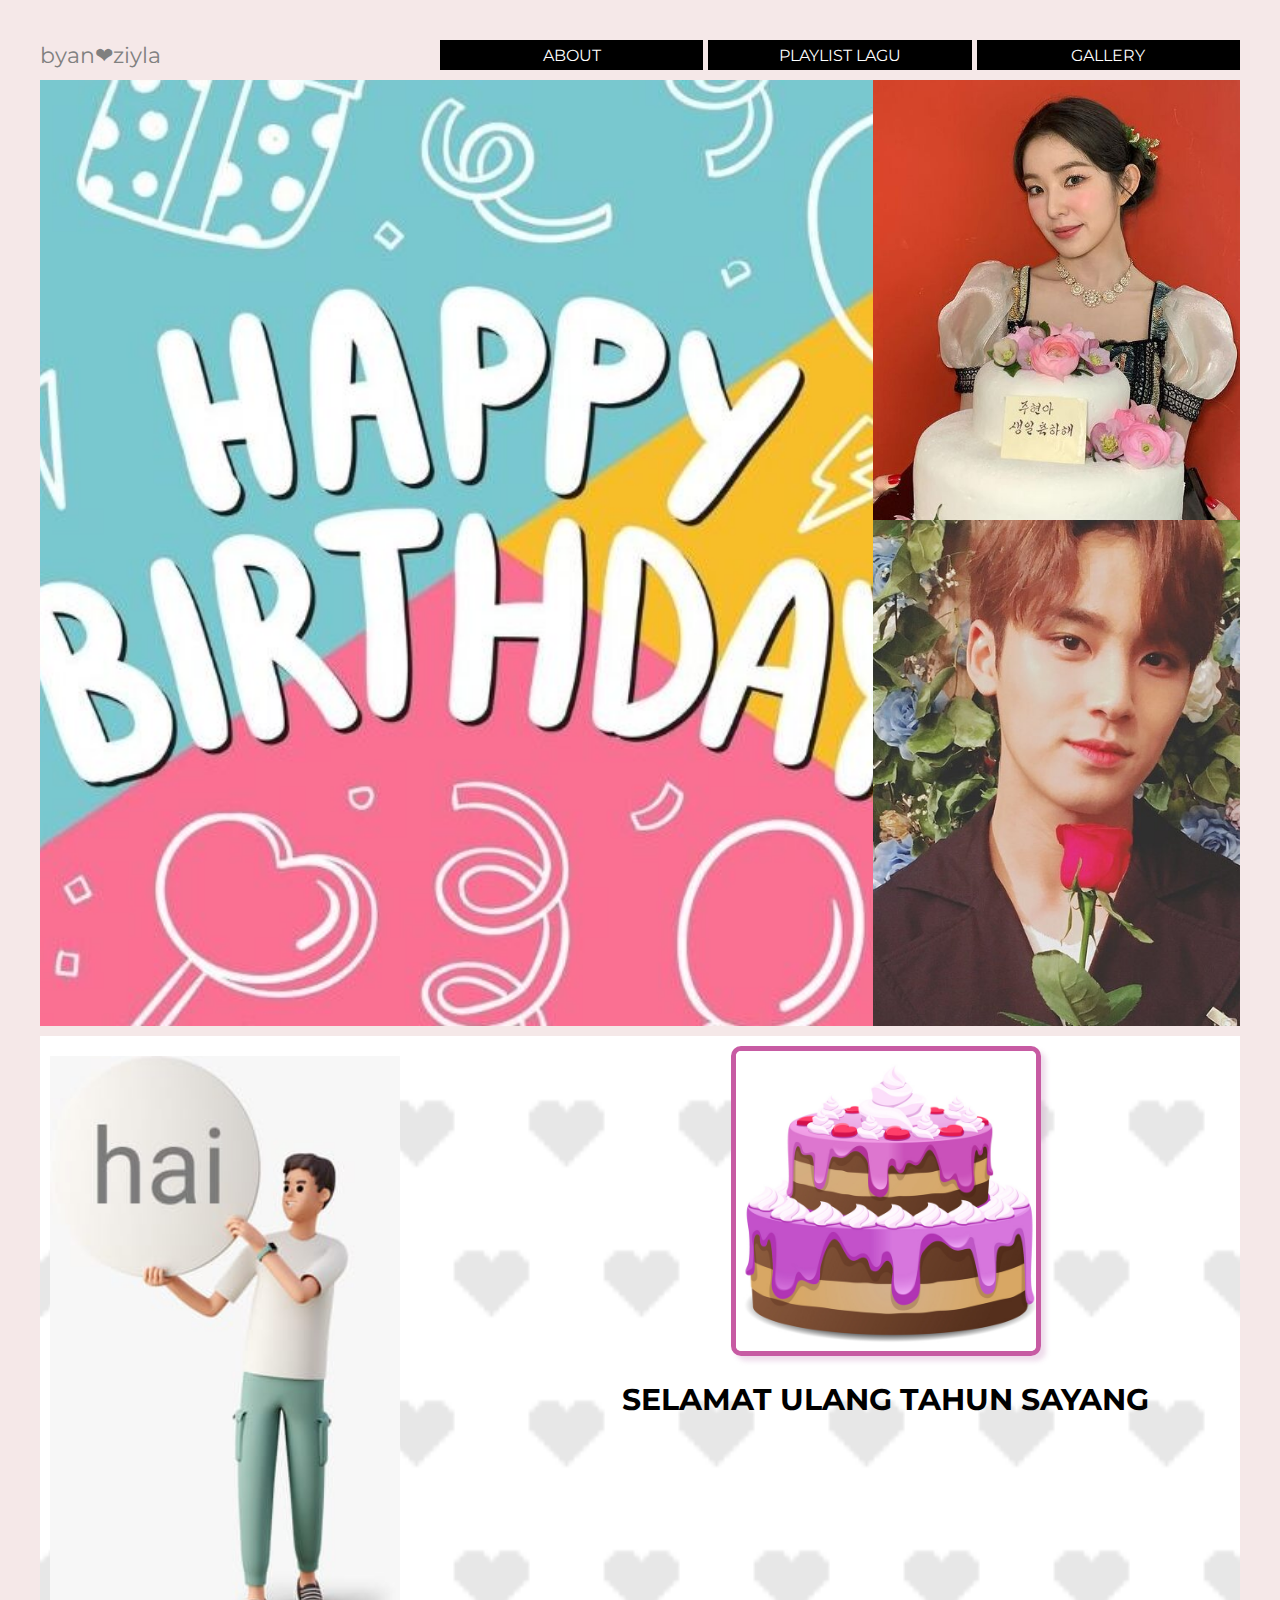
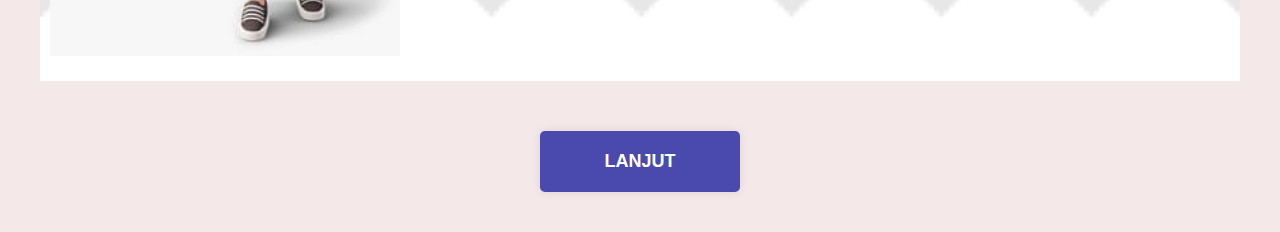
<file: index.html>
<!DOCTYPE html>
<html lang="en">
  <head>
    <meta charset="UTF-8" />
    <meta http-equiv="X-UA-Compatible" content="IE=edge" />
    <meta name="viewport" content="width=device-width, initial-scale=1.0" />
    <title>website</title>
    <link rel="preconnect" href="https://fonts.googleapis.com" />
    <link rel="preconnect" href="https://fonts.gstatic.com" crossorigin />
    <link href="https://fonts.googleapis.com/css2?family=Edu+NSW+ACT+Foundation:wght@400;600&family=Montserrat&family=Pacifico&display=swap" rel="stylesheet" />
    <link rel="stylesheet" href="style.css" />
  </head>
  <body>
    <div class="container">
      <header class="header">
        <div class="hero">
          <h2 class="heading">HBD ziyla</h2>
          <p class="sub-heading">ucapan selamat</p>
        </div>
        <div class="features-1"><br /><br /><br /><br /><br /><br /><br /><br /><br /><br /><br<br><br><br><br><br><br><br><br><br><br><br></div>
        <div class="features-2"><br /><br /><br /><br /><br /><br /><br /><br /><br /><br /><br><br><br><br><br><br><br><br><br><br><br><br><br></div>
      </header>

      <nav class="menu">
        <div class="menu-toggle">
          <input type="checkbox" />
          <span></span>
          <span></span>
          <span></span>
        </div>
        <div class="brand">byan❤ziyla</div>
        <ul class="menu-list">
          <li><a href="about.html">about</a></li>
          <li><a href="playlist-lagu.html">playlist lagu</a></li>
          <li><a href="gallery.html">gallery</a></li>
        </ul>
      </nav>

      <div class="byan">
        <div class="byan-foto">
          <img src="byan-hai.jpg" alt="byan" title="hai,dedek ziyla">
        </div>
        <div class="selamat">
          <img src="kue.png" alt="kue">
          <h3>selamat ulang tahun sayang</h3>
        </div>
      </div>

      <div class="lanjut">
      <a href="lanjutan.html" class="btn">lanjut</a>
      </div>

      

    </div>
    <script>
      const menuToggle = document.querySelector(".menu-toggle input");
      const nav = document.querySelector("nav ul");

      menuToggle.addEventListener("click", function () {
        nav.classList.toggle("slide");
      });
    </script>
  </body>
</html>
</file>
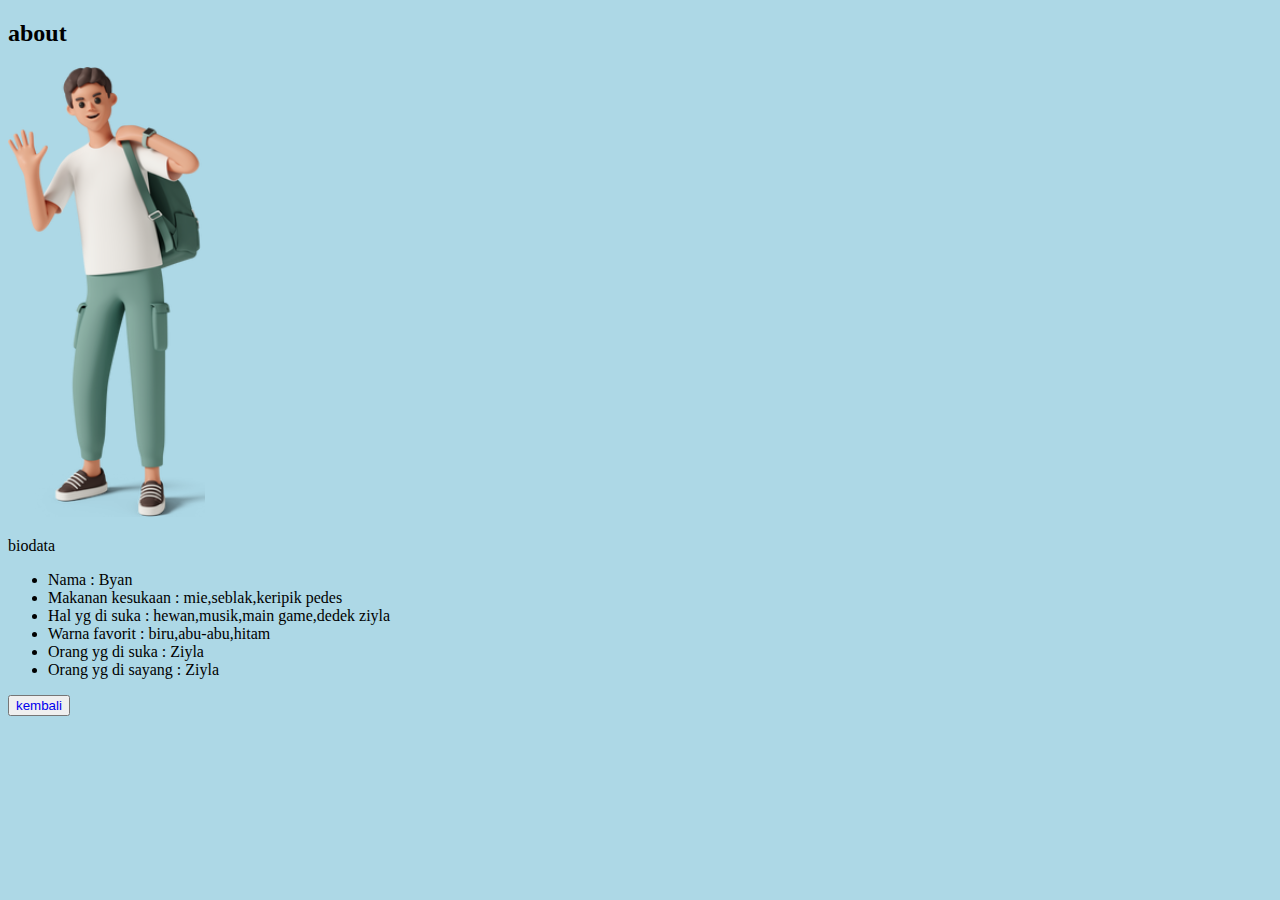
<file: about.html>
<!DOCTYPE html>
<html lang="en">
  <head>
    <!-- Required meta tags -->
    <meta charset="utf-8" />
    <meta name="viewport" content="width=device-width, initial-scale=1" />

    <!-- Bootstrap CSS -->
    <link href="https://cdn.jsdelivr.net/npm/bootstrap@5.0.2/dist/css/bootstrap.min.css" rel="stylesheet" integrity="sha384-EVSTQN3/azprG1Anm3QDgpJLIm9Nao0Yz1ztcQTwFspd3yD65VohhpuuCOmLASjC" crossorigin="anonymous" />

    <style>
      body {
        background-color: lightblue;
      }

      .d-grid button a {
        text-decoration: none;
      }
    </style>

    <title>About</title>
  </head>
  <body>
    <section style="background-color: lightblue">
      <div class="container justify-content-center">
        <div class="row text-center">
          <div class="col">
            <h2>about</h2>
          </div>
        </div>
        <div class="row justify-content-center">
          <div class="col-md-4">
            <div class="card">
              <img src="card byan.png" class="card-img-top" alt="byan" height="450px" />
              <div class="card-body">
                <p class="card-text text-center">biodata</p>
                <ul class="list-group list-group-flush">
                  <li class="list-group-item">Nama : Byan</li>
                  <li class="list-group-item">Makanan kesukaan : mie,seblak,keripik pedes</li>
                  <li class="list-group-item">Hal yg di suka : hewan,musik,main game,dedek ziyla</li>
                  <li class="list-group-item">Warna favorit : biru,abu-abu,hitam</li>
                  <li class="list-group-item">Orang yg di suka : Ziyla</li>
                  <li class="list-group-item">Orang yg di sayang : Ziyla</li>
                </ul>
                <div class="d-grid justify-content-center">
                  <button type="button" class="btn btn-outline-info"><a href="index.html">kembali</a></button>
                </div>
              </div>
            </div>
          </div>
        </div>
      </div>
    </section>

    <script src="https://cdn.jsdelivr.net/npm/bootstrap@5.0.2/dist/js/bootstrap.bundle.min.js" integrity="sha384-MrcW6ZMFYlzcLA8Nl+NtUVF0sA7MsXsP1UyJoMp4YLEuNSfAP+JcXn/tWtIaxVXM" crossorigin="anonymous"></script>
  </body>
</html>
</file>
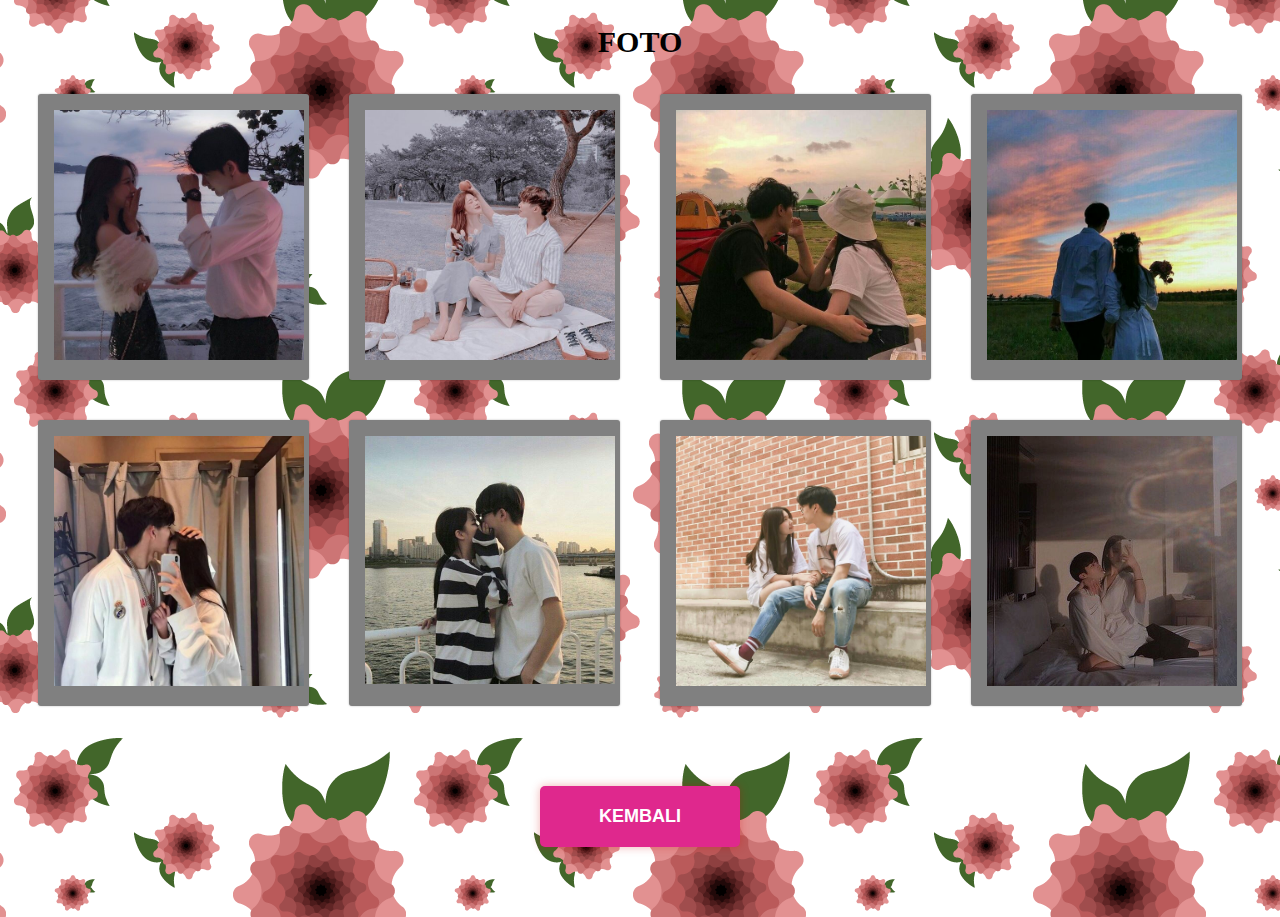
<file: gallery.html>
<!DOCTYPE html>
<html lang="en">
  <head>
    <meta charset="UTF-8" />
    <meta http-equiv="X-UA-Compatible" content="IE=edge" />
    <meta name="viewport" content="width=device-width, initial-scale=1.0" />
    <title>gallery</title>
    <style>
      body {
        background-image: url(pink-flowers.webp);
      }
      h2 {
        text-align: center;
        font-size: 30px;
        color: black;
        font-weight: bold;
      }
      .gallery {
        text-align: center;
        justify-content: center;
        display: grid;
        gap: 20px;
        margin: 20px;
        grid-template-columns: repeat(auto-fit, minmax(250px, 1fr));
      }
      img {
        width: 250px;
      }
      .foto {
        background-color: grey;
        padding: 15px;
        text-align: center;
        border: 1px solid rgba(128, 128, 128, 0.502);
        border-radius: 3px;
        box-shadow: 0 0 2px rgba(0, 0, 0, 0.3);
        margin: 10px;
      }

      .kembali {
        margin: 50px;
        height: 100%;
        display: grid;
        justify-content: center;
        align-items: center;
        padding: 20px;
      }
      .btn {
        font-family: Arial, Helvetica, sans-serif;
        font-size: 18px;
        font-weight: bold;
        background: rgb(223, 40, 141);
        width: 160px;
        padding: 20px;
        text-align: center;
        text-decoration: none;
        text-transform: uppercase;
        color: white;
        border-radius: 5px;
        cursor: pointer;
        box-shadow: 0 0 10px rgba(208, 7, 7, 0.3);
        -webkit-transition-duration: 0.3s;
        transition-duration: 0.3s;
        -webkit-transition-property: box-shadow, transform;
        transition-property: box-shadow, transform;
      }

      .btn:hover,
      .btn:focus,
      .btn:active {
        box-shadow: 0 0 20px rgba(0, 0, 0, 0.5);
        -webkit-transform: scale(1.1);
        transform: scale(1.1);
      }

      @media screen and (max-width: 578px) {
        img {
          width: 300px;
        }
      }
    </style>
  </head>
  <body>
    <h2>FOTO</h2>
    <section class="gallery">
      <div class="foto">
        <img src="ulzzang1.jpg" alt="" />
      </div>
      <div class="foto">
        <img src="ulzzang2.jpg" alt="" />
      </div>
      <div class="foto">
        <img src="ulzzang3.jpg" alt="" />
      </div>
      <div class="foto">
        <img src="ulzzang4.jpg" alt="" />
      </div>
      <div class="foto">
        <img src="ulzzang5.jpg" alt="" />
      </div>
      <div class="foto">
        <img src="ulzzang6.jpg" alt="" />
      </div>
      <div class="foto">
        <img src="ulzzang7.jpg" alt="" />
      </div>
      <div class="foto">
        <img src="ulzzang8.jpg" alt="" />
      </div>
    </section>

    <div class="kembali">
      <a href="index.html" class="btn">kembali</a>
    </div>
  </body>
</html>
</file>
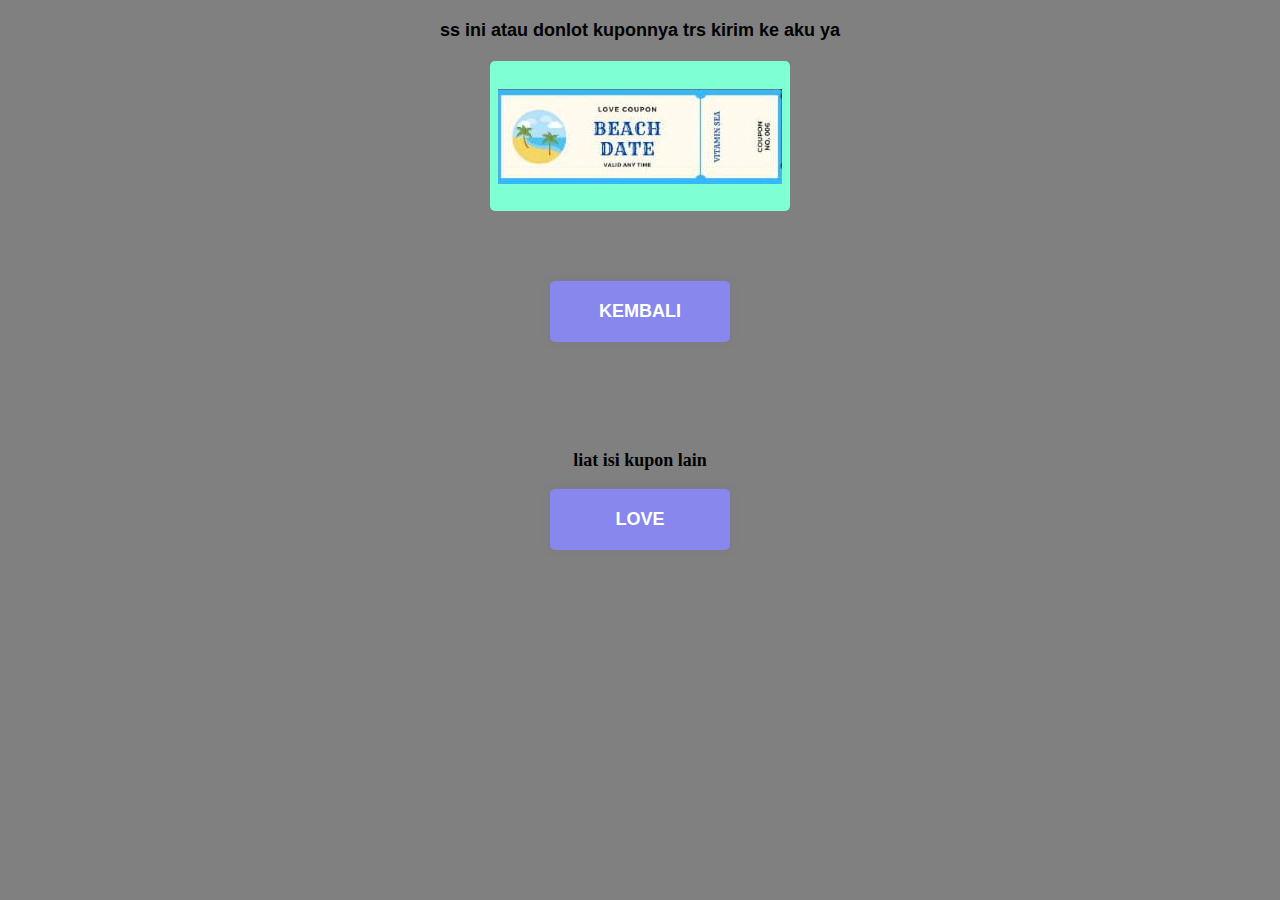
<file: kupon1.html>
<!DOCTYPE html>
<html lang="en">
  <head>
    <meta charset="UTF-8" />
    <meta http-equiv="X-UA-Compatible" content="IE=edge" />
    <meta name="viewport" content="width=device-width, initial-scale=1.0" />
    <title>halo</title>
    <style>
      body {
        background-color: gray;
      }
      h2 {
        margin-top: 20px;
        font-size: 18px;
        font-family: Arial, Helvetica, sans-serif;
        text-align: center;
      }
      .container {
        display: flex;
        justify-content: center;
        align-items: center;
        background-color: aquamarine;
        margin: 20px auto;
        height: 150px;
        width: 300px;
        border-radius: 5px;
      }
      img {
        box-shadow: 2px 2px solid rgb(157, 157, 238);
      }

      .kembali {
        margin: 50px;
        height: 100%;
        display: grid;
        justify-content: center;
        align-items: center;
        padding: 20px;
      }
      .btn {
        font-family: Arial, Helvetica, sans-serif;
        font-size: 18px;
        font-weight: bold;
        background: rgb(135, 135, 237);
        width: 140px;
        padding: 20px;
        text-align: center;
        text-decoration: none;
        text-transform: uppercase;
        color: white;
        border-radius: 5px;
        cursor: pointer;
        box-shadow: 0 0 10px rgba(78, 57, 212, 0.1);
        -webkit-transition-duration: 0.3s;
        transition-duration: 0.3s;
        -webkit-transition-property: box-shadow, transform;
        transition-property: box-shadow, transform;
      }

      .btn:hover,
      .btn:focus,
      .btn:active {
        box-shadow: 0 0 20px rgba(0, 0, 0, 0.5);
        -webkit-transform: scale(1.1);
        transform: scale(1.1);
      }

      .lop {
        margin: 10px auto;
        height: 100%;
        display: grid;
        justify-content: center;
        align-items: center;
        padding: 20px;
      }
      .lop p {
        font-size: 18px;
        font-weight: bold;
        text-align: center;
      }
      .love {
        font-family: Arial, Helvetica, sans-serif;
        font-size: 18px;
        font-weight: bold;
        background: rgb(135, 135, 237);
        width: 140px;
        padding: 20px;
        text-align: center;
        text-decoration: none;
        text-transform: uppercase;
        color: white;
        border-radius: 5px;
        cursor: pointer;
        box-shadow: 0 0 10px rgba(78, 57, 212, 0.1);
        -webkit-transition-duration: 0.3s;
        transition-duration: 0.3s;
        -webkit-transition-property: box-shadow, transform;
        transition-property: box-shadow, transform;
      }

      .love:hover,
      .love:focus,
      .love:active {
        box-shadow: 0 0 20px rgba(0, 0, 0, 0.5);
        -webkit-transform: scale(1.1);
        transform: scale(1.1);
      }
    </style>
  </head>
  <body>
    <h2>ss ini atau donlot kuponnya trs kirim ke aku ya</h2>
    <div class="container">
      <img src="kupon-1.png" alt="kupon" />
    </div>

    <div class="kembali">
      <a href="index.html" class="btn">kembali</a>
    </div>

    <div class="lop">
      <p>liat isi kupon lain</p>
      <a href="lanjutan2.html" class="love">love</a>
    </div>
  </body>
</html>
</file>
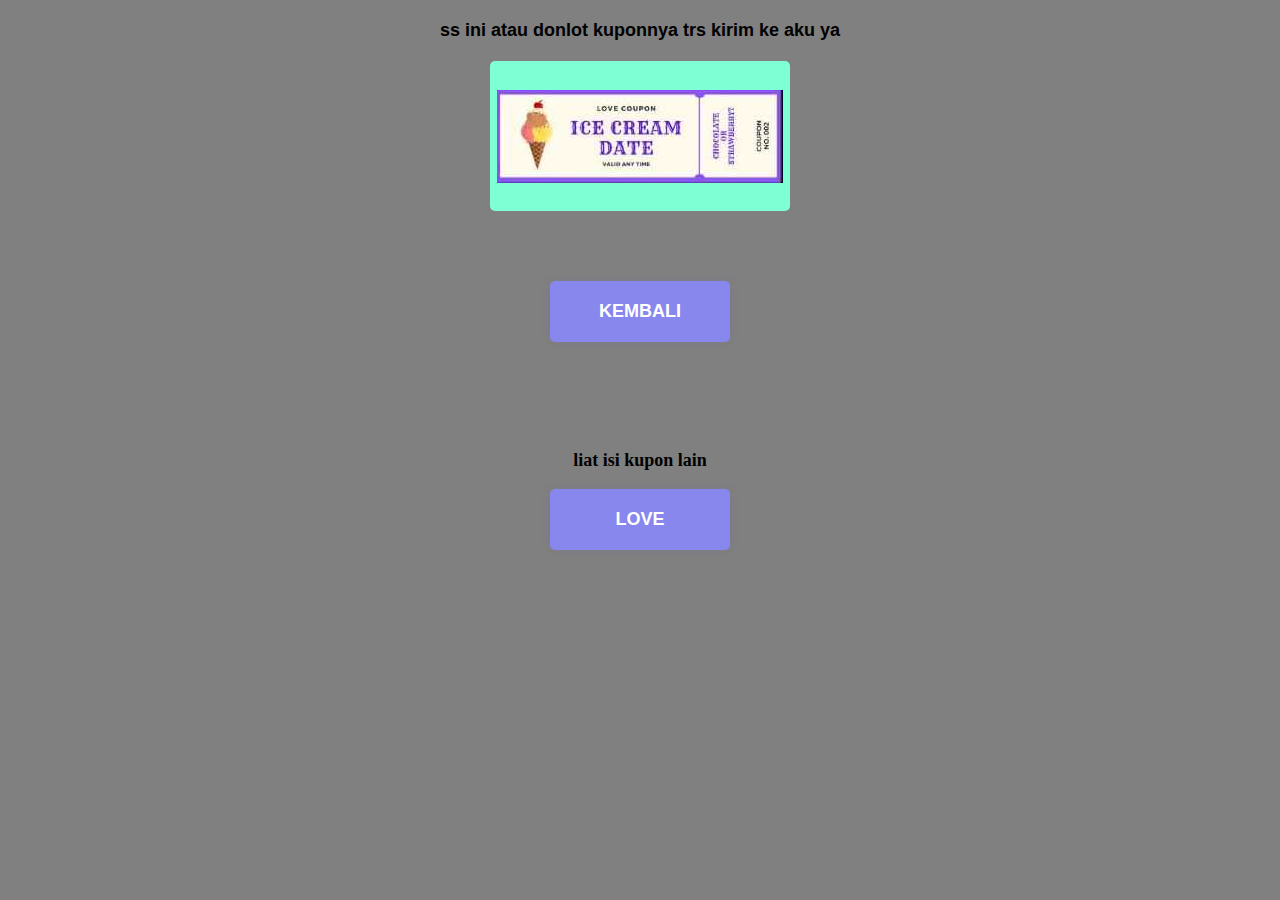
<file: kupon2.html>
<!DOCTYPE html>
<html lang="en">
  <head>
    <meta charset="UTF-8" />
    <meta http-equiv="X-UA-Compatible" content="IE=edge" />
    <meta name="viewport" content="width=device-width, initial-scale=1.0" />
    <title>halo</title>
    <style>
      body {
        background-color: gray;
      }
      h2 {
        margin-top: 20px;
        font-size: 18px;
        font-family: Arial, Helvetica, sans-serif;
        text-align: center;
      }
      .container {
        display: flex;
        justify-content: center;
        align-items: center;
        background-color: aquamarine;
        margin: 20px auto;
        height: 150px;
        width: 300px;
        border-radius: 5px;
      }
      img {
        box-shadow: 2px 2px solid rgb(157, 157, 238);
      }

      .kembali {
        margin: 50px;
        height: 100%;
        display: grid;
        justify-content: center;
        align-items: center;
        padding: 20px;
      }
      .btn {
        font-family: Arial, Helvetica, sans-serif;
        font-size: 18px;
        font-weight: bold;
        background: rgb(135, 135, 237);
        width: 140px;
        padding: 20px;
        text-align: center;
        text-decoration: none;
        text-transform: uppercase;
        color: white;
        border-radius: 5px;
        cursor: pointer;
        box-shadow: 0 0 10px rgba(78, 57, 212, 0.1);
        -webkit-transition-duration: 0.3s;
        transition-duration: 0.3s;
        -webkit-transition-property: box-shadow, transform;
        transition-property: box-shadow, transform;
      }

      .btn:hover,
      .btn:focus,
      .btn:active {
        box-shadow: 0 0 20px rgba(0, 0, 0, 0.5);
        -webkit-transform: scale(1.1);
        transform: scale(1.1);
      }

      .lop {
        margin: 10px auto;
        height: 100%;
        display: grid;
        justify-content: center;
        align-items: center;
        padding: 20px;
      }
      .lop p {
        font-size: 18px;
        font-weight: bold;
        text-align: center;
      }
      .love {
        font-family: Arial, Helvetica, sans-serif;
        font-size: 18px;
        font-weight: bold;
        background: rgb(135, 135, 237);
        width: 140px;
        padding: 20px;
        text-align: center;
        text-decoration: none;
        text-transform: uppercase;
        color: white;
        border-radius: 5px;
        cursor: pointer;
        box-shadow: 0 0 10px rgba(78, 57, 212, 0.1);
        -webkit-transition-duration: 0.3s;
        transition-duration: 0.3s;
        -webkit-transition-property: box-shadow, transform;
        transition-property: box-shadow, transform;
      }

      .love:hover,
      .love:focus,
      .love:active {
        box-shadow: 0 0 20px rgba(0, 0, 0, 0.5);
        -webkit-transform: scale(1.1);
        transform: scale(1.1);
      }
    </style>
  </head>
  <body>
    <h2>ss ini atau donlot kuponnya trs kirim ke aku ya</h2>
    <div class="container">
      <img src="kupon-2.jpg" alt="kupon" />
    </div>

    <div class="kembali">
      <a href="index.html" class="btn">kembali</a>
    </div>

    <div class="lop">
      <p>liat isi kupon lain</p>
      <a href="lanjutan2.html" class="love">love</a>
    </div>
  </body>
</html>
</file>
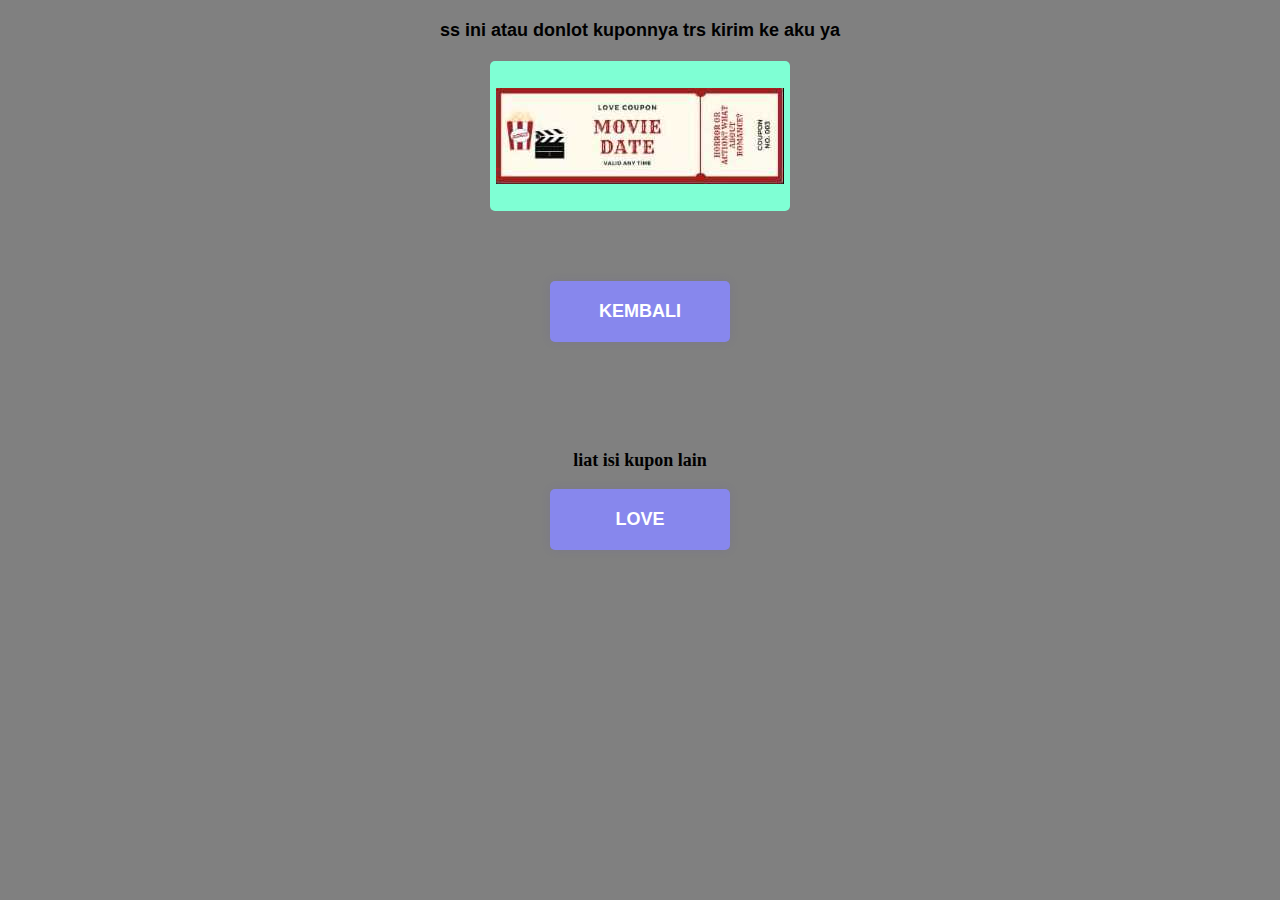
<file: kupon3.html>
<!DOCTYPE html>
<html lang="en">
  <head>
    <meta charset="UTF-8" />
    <meta http-equiv="X-UA-Compatible" content="IE=edge" />
    <meta name="viewport" content="width=device-width, initial-scale=1.0" />
    <title>halo</title>
    <style>
      body {
        background-color: gray;
      }
      h2 {
        margin-top: 20px;
        font-size: 18px;
        font-family: Arial, Helvetica, sans-serif;
        text-align: center;
      }
      .container {
        display: flex;
        justify-content: center;
        align-items: center;
        background-color: aquamarine;
        margin: 20px auto;
        height: 150px;
        width: 300px;
        border-radius: 5px;
      }
      img {
        box-shadow: 2px 2px solid rgb(157, 157, 238);
      }

      .kembali {
        margin: 50px;
        height: 100%;
        display: grid;
        justify-content: center;
        align-items: center;
        padding: 20px;
      }
      .btn {
        font-family: Arial, Helvetica, sans-serif;
        font-size: 18px;
        font-weight: bold;
        background: rgb(135, 135, 237);
        width: 140px;
        padding: 20px;
        text-align: center;
        text-decoration: none;
        text-transform: uppercase;
        color: white;
        border-radius: 5px;
        cursor: pointer;
        box-shadow: 0 0 10px rgba(78, 57, 212, 0.1);
        -webkit-transition-duration: 0.3s;
        transition-duration: 0.3s;
        -webkit-transition-property: box-shadow, transform;
        transition-property: box-shadow, transform;
      }

      .btn:hover,
      .btn:focus,
      .btn:active {
        box-shadow: 0 0 20px rgba(0, 0, 0, 0.5);
        -webkit-transform: scale(1.1);
        transform: scale(1.1);
      }

      .lop {
        margin: 10px auto;
        height: 100%;
        display: grid;
        justify-content: center;
        align-items: center;
        padding: 20px;
      }
      .lop p {
        font-size: 18px;
        font-weight: bold;
        text-align: center;
      }
      .love {
        font-family: Arial, Helvetica, sans-serif;
        font-size: 18px;
        font-weight: bold;
        background: rgb(135, 135, 237);
        width: 140px;
        padding: 20px;
        text-align: center;
        text-decoration: none;
        text-transform: uppercase;
        color: white;
        border-radius: 5px;
        cursor: pointer;
        box-shadow: 0 0 10px rgba(78, 57, 212, 0.1);
        -webkit-transition-duration: 0.3s;
        transition-duration: 0.3s;
        -webkit-transition-property: box-shadow, transform;
        transition-property: box-shadow, transform;
      }

      .love:hover,
      .love:focus,
      .love:active {
        box-shadow: 0 0 20px rgba(0, 0, 0, 0.5);
        -webkit-transform: scale(1.1);
        transform: scale(1.1);
      }
    </style>
  </head>
  <body>
    <h2>ss ini atau donlot kuponnya trs kirim ke aku ya</h2>
    <div class="container">
      <img src="kupon-3.jpg" alt="kupon" />
    </div>

    <div class="kembali">
      <a href="index.html" class="btn">kembali</a>
    </div>

    <div class="lop">
      <p>liat isi kupon lain</p>
      <a href="lanjutan2.html" class="love">love</a>
    </div>
  </body>
</html>
</file>
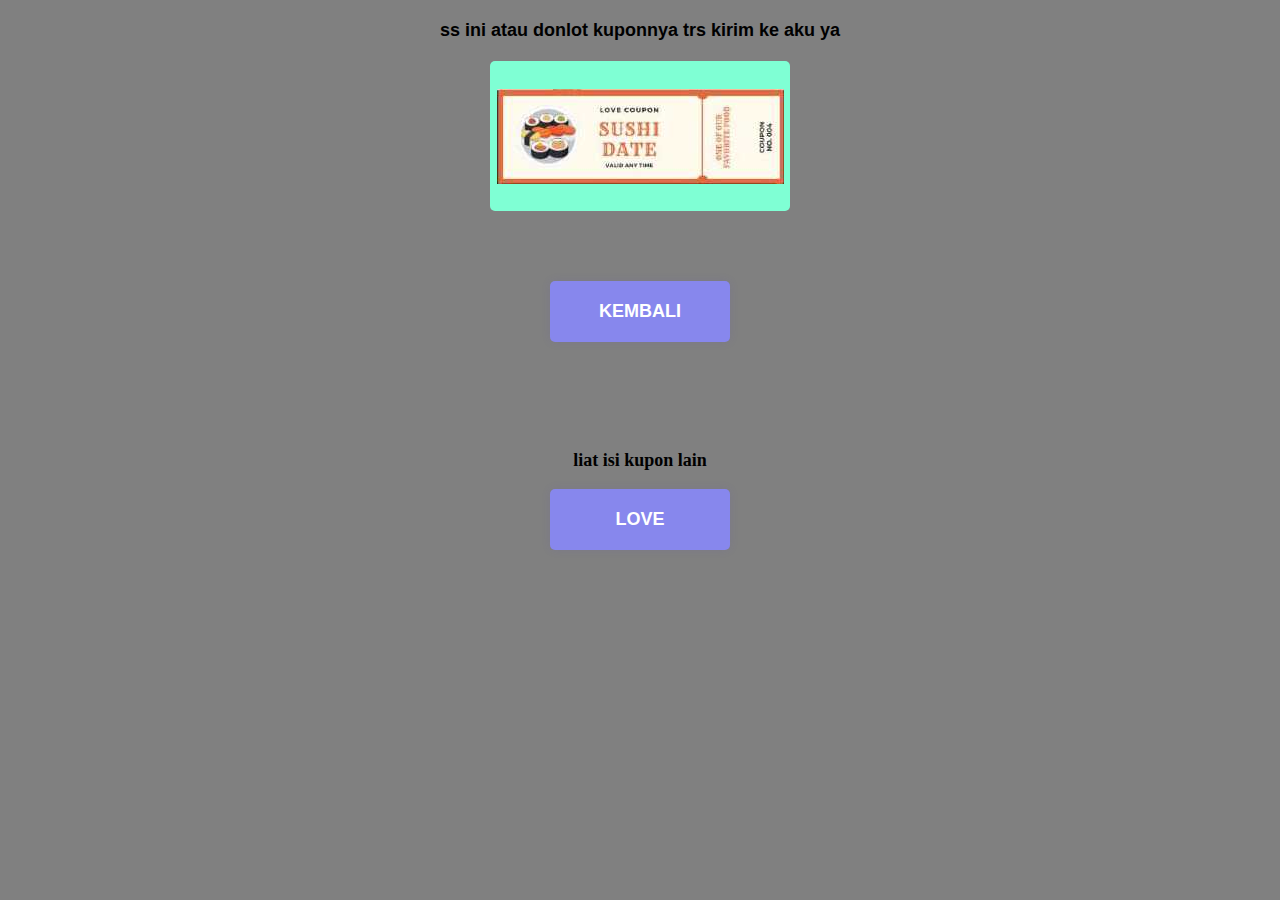
<file: kupon4.html>
<!DOCTYPE html>
<html lang="en">
  <head>
    <meta charset="UTF-8" />
    <meta http-equiv="X-UA-Compatible" content="IE=edge" />
    <meta name="viewport" content="width=device-width, initial-scale=1.0" />
    <title>halo</title>
    <style>
      body {
        background-color: gray;
      }
      h2 {
        margin-top: 20px;
        font-size: 18px;
        font-family: Arial, Helvetica, sans-serif;
        text-align: center;
      }
      .container {
        display: flex;
        justify-content: center;
        align-items: center;
        background-color: aquamarine;
        margin: 20px auto;
        height: 150px;
        width: 300px;
        border-radius: 5px;
      }
      img {
        box-shadow: 2px 2px solid rgb(157, 157, 238);
      }

      .kembali {
        margin: 50px;
        height: 100%;
        display: grid;
        justify-content: center;
        align-items: center;
        padding: 20px;
      }
      .btn {
        font-family: Arial, Helvetica, sans-serif;
        font-size: 18px;
        font-weight: bold;
        background: rgb(135, 135, 237);
        width: 140px;
        padding: 20px;
        text-align: center;
        text-decoration: none;
        text-transform: uppercase;
        color: white;
        border-radius: 5px;
        cursor: pointer;
        box-shadow: 0 0 10px rgba(78, 57, 212, 0.1);
        -webkit-transition-duration: 0.3s;
        transition-duration: 0.3s;
        -webkit-transition-property: box-shadow, transform;
        transition-property: box-shadow, transform;
      }

      .btn:hover,
      .btn:focus,
      .btn:active {
        box-shadow: 0 0 20px rgba(0, 0, 0, 0.5);
        -webkit-transform: scale(1.1);
        transform: scale(1.1);
      }

      .lop {
        margin: 10px auto;
        height: 100%;
        display: grid;
        justify-content: center;
        align-items: center;
        padding: 20px;
      }
      .lop p {
        font-size: 18px;
        font-weight: bold;
        text-align: center;
      }
      .love {
        font-family: Arial, Helvetica, sans-serif;
        font-size: 18px;
        font-weight: bold;
        background: rgb(135, 135, 237);
        width: 140px;
        padding: 20px;
        text-align: center;
        text-decoration: none;
        text-transform: uppercase;
        color: white;
        border-radius: 5px;
        cursor: pointer;
        box-shadow: 0 0 10px rgba(78, 57, 212, 0.1);
        -webkit-transition-duration: 0.3s;
        transition-duration: 0.3s;
        -webkit-transition-property: box-shadow, transform;
        transition-property: box-shadow, transform;
      }

      .love:hover,
      .love:focus,
      .love:active {
        box-shadow: 0 0 20px rgba(0, 0, 0, 0.5);
        -webkit-transform: scale(1.1);
        transform: scale(1.1);
      }
    </style>
  </head>
  <body>
    <h2>ss ini atau donlot kuponnya trs kirim ke aku ya</h2>
    <div class="container">
      <img src="kupon-4.jpg" alt="kupon" />
    </div>

    <div class="kembali">
      <a href="index.html" class="btn">kembali</a>
    </div>

    <div class="lop">
      <p>liat isi kupon lain</p>
      <a href="lanjutan2.html" class="love">love</a>
    </div>
  </body>
</html>
</file>
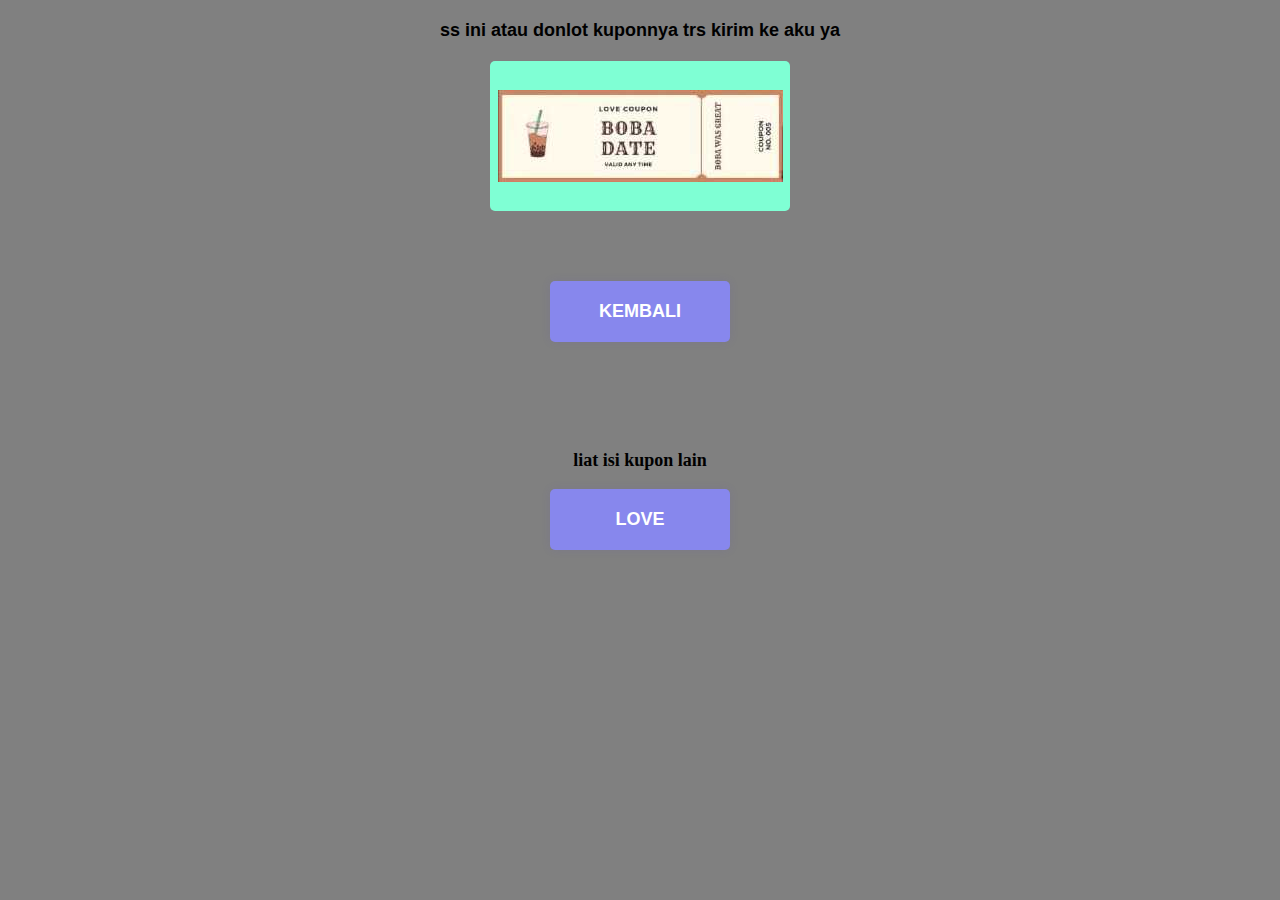
<file: kupon5.html>
<!DOCTYPE html>
<html lang="en">
  <head>
    <meta charset="UTF-8" />
    <meta http-equiv="X-UA-Compatible" content="IE=edge" />
    <meta name="viewport" content="width=device-width, initial-scale=1.0" />
    <title>halo</title>
    <style>
      body {
        background-color: gray;
      }
      h2 {
        margin-top: 20px;
        font-size: 18px;
        font-family: Arial, Helvetica, sans-serif;
        text-align: center;
      }
      .container {
        display: flex;
        justify-content: center;
        align-items: center;
        background-color: aquamarine;
        margin: 20px auto;
        height: 150px;
        width: 300px;
        border-radius: 5px;
      }
      img {
        box-shadow: 2px 2px solid rgb(157, 157, 238);
      }

      .kembali {
        margin: 50px;
        height: 100%;
        display: grid;
        justify-content: center;
        align-items: center;
        padding: 20px;
      }
      .btn {
        font-family: Arial, Helvetica, sans-serif;
        font-size: 18px;
        font-weight: bold;
        background: rgb(135, 135, 237);
        width: 140px;
        padding: 20px;
        text-align: center;
        text-decoration: none;
        text-transform: uppercase;
        color: white;
        border-radius: 5px;
        cursor: pointer;
        box-shadow: 0 0 10px rgba(78, 57, 212, 0.1);
        -webkit-transition-duration: 0.3s;
        transition-duration: 0.3s;
        -webkit-transition-property: box-shadow, transform;
        transition-property: box-shadow, transform;
      }

      .btn:hover,
      .btn:focus,
      .btn:active {
        box-shadow: 0 0 20px rgba(0, 0, 0, 0.5);
        -webkit-transform: scale(1.1);
        transform: scale(1.1);
      }

      .lop {
        margin: 10px auto;
        height: 100%;
        display: grid;
        justify-content: center;
        align-items: center;
        padding: 20px;
      }
      .lop p {
        font-size: 18px;
        font-weight: bold;
        text-align: center;
      }
      .love {
        font-family: Arial, Helvetica, sans-serif;
        font-size: 18px;
        font-weight: bold;
        background: rgb(135, 135, 237);
        width: 140px;
        padding: 20px;
        text-align: center;
        text-decoration: none;
        text-transform: uppercase;
        color: white;
        border-radius: 5px;
        cursor: pointer;
        box-shadow: 0 0 10px rgba(78, 57, 212, 0.1);
        -webkit-transition-duration: 0.3s;
        transition-duration: 0.3s;
        -webkit-transition-property: box-shadow, transform;
        transition-property: box-shadow, transform;
      }

      .love:hover,
      .love:focus,
      .love:active {
        box-shadow: 0 0 20px rgba(0, 0, 0, 0.5);
        -webkit-transform: scale(1.1);
        transform: scale(1.1);
      }
    </style>
  </head>
  <body>
    <h2>ss ini atau donlot kuponnya trs kirim ke aku ya</h2>
    <div class="container">
      <img src="kupon-5.jpg" alt="kupon" />
    </div>

    <div class="kembali">
      <a href="index.html" class="btn">kembali</a>
    </div>

    <div class="lop">
      <p>liat isi kupon lain</p>
      <a href="lanjutan2.html" class="love">love</a>
    </div>
  </body>
</html>
</file>
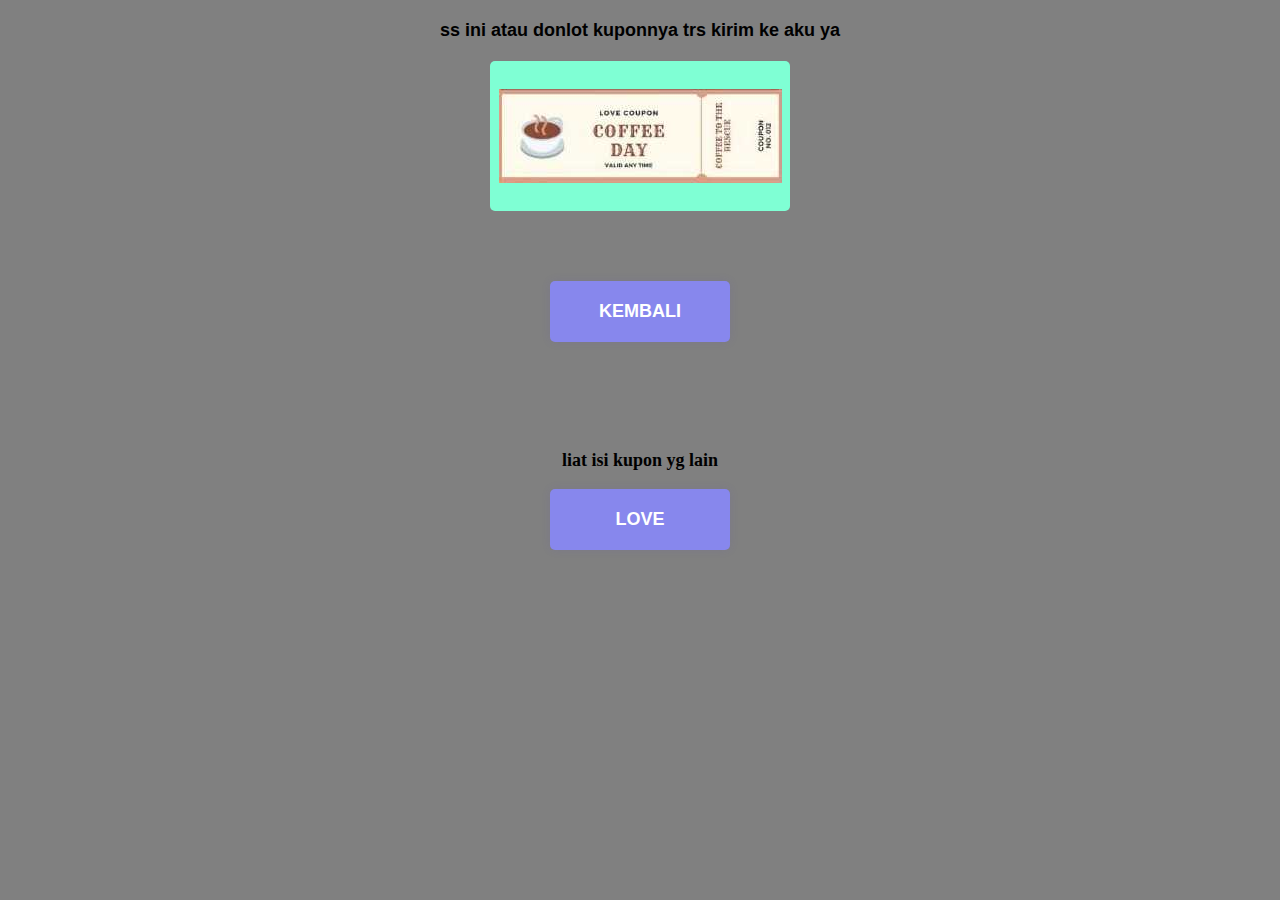
<file: kupon6.html>
<!DOCTYPE html>
<html lang="en">
  <head>
    <meta charset="UTF-8" />
    <meta http-equiv="X-UA-Compatible" content="IE=edge" />
    <meta name="viewport" content="width=device-width, initial-scale=1.0" />
    <title>halo</title>
    <style>
      body {
        background-color: gray;
      }
      h2 {
        margin-top: 20px;
        font-size: 18px;
        font-family: Arial, Helvetica, sans-serif;
        text-align: center;
      }
      .container {
        display: flex;
        justify-content: center;
        align-items: center;
        background-color: aquamarine;
        margin: 20px auto;
        height: 150px;
        width: 300px;
        border-radius: 5px;
      }
      img {
        box-shadow: 2px 2px solid rgb(157, 157, 238);
      }

      .kembali {
        margin: 50px;
        height: 100%;
        display: grid;
        justify-content: center;
        align-items: center;
        padding: 20px;
      }
      .btn {
        font-family: Arial, Helvetica, sans-serif;
        font-size: 18px;
        font-weight: bold;
        background: rgb(135, 135, 237);
        width: 140px;
        padding: 20px;
        text-align: center;
        text-decoration: none;
        text-transform: uppercase;
        color: white;
        border-radius: 5px;
        cursor: pointer;
        box-shadow: 0 0 10px rgba(78, 57, 212, 0.1);
        -webkit-transition-duration: 0.3s;
        transition-duration: 0.3s;
        -webkit-transition-property: box-shadow, transform;
        transition-property: box-shadow, transform;
      }

      .btn:hover,
      .btn:focus,
      .btn:active {
        box-shadow: 0 0 20px rgba(0, 0, 0, 0.5);
        -webkit-transform: scale(1.1);
        transform: scale(1.1);
      }

      .lop {
        margin: 10px auto;
        height: 100%;
        display: grid;
        justify-content: center;
        align-items: center;
        padding: 20px;
      }
      .lop p {
        font-size: 18px;
        font-weight: bold;
        text-align: center;
      }
      .love {
        font-family: Arial, Helvetica, sans-serif;
        font-size: 18px;
        font-weight: bold;
        background: rgb(135, 135, 237);
        width: 140px;
        padding: 20px;
        text-align: center;
        text-decoration: none;
        text-transform: uppercase;
        color: white;
        border-radius: 5px;
        cursor: pointer;
        box-shadow: 0 0 10px rgba(78, 57, 212, 0.1);
        -webkit-transition-duration: 0.3s;
        transition-duration: 0.3s;
        -webkit-transition-property: box-shadow, transform;
        transition-property: box-shadow, transform;
      }

      .love:hover,
      .love:focus,
      .love:active {
        box-shadow: 0 0 20px rgba(0, 0, 0, 0.5);
        -webkit-transform: scale(1.1);
        transform: scale(1.1);
      }
    </style>
  </head>
  <body>
    <h2>ss ini atau donlot kuponnya trs kirim ke aku ya</h2>
    <div class="container">
      <img src="kupon-6.jpg" alt="kupon" />
    </div>

    <div class="kembali">
      <a href="index.html" class="btn">kembali</a>
    </div>

    <div class="lop">
      <p>liat isi kupon yg lain</p>
      <a href="lanjutan2.html" class="love">love</a>
    </div>
  </body>
</html>
</file>
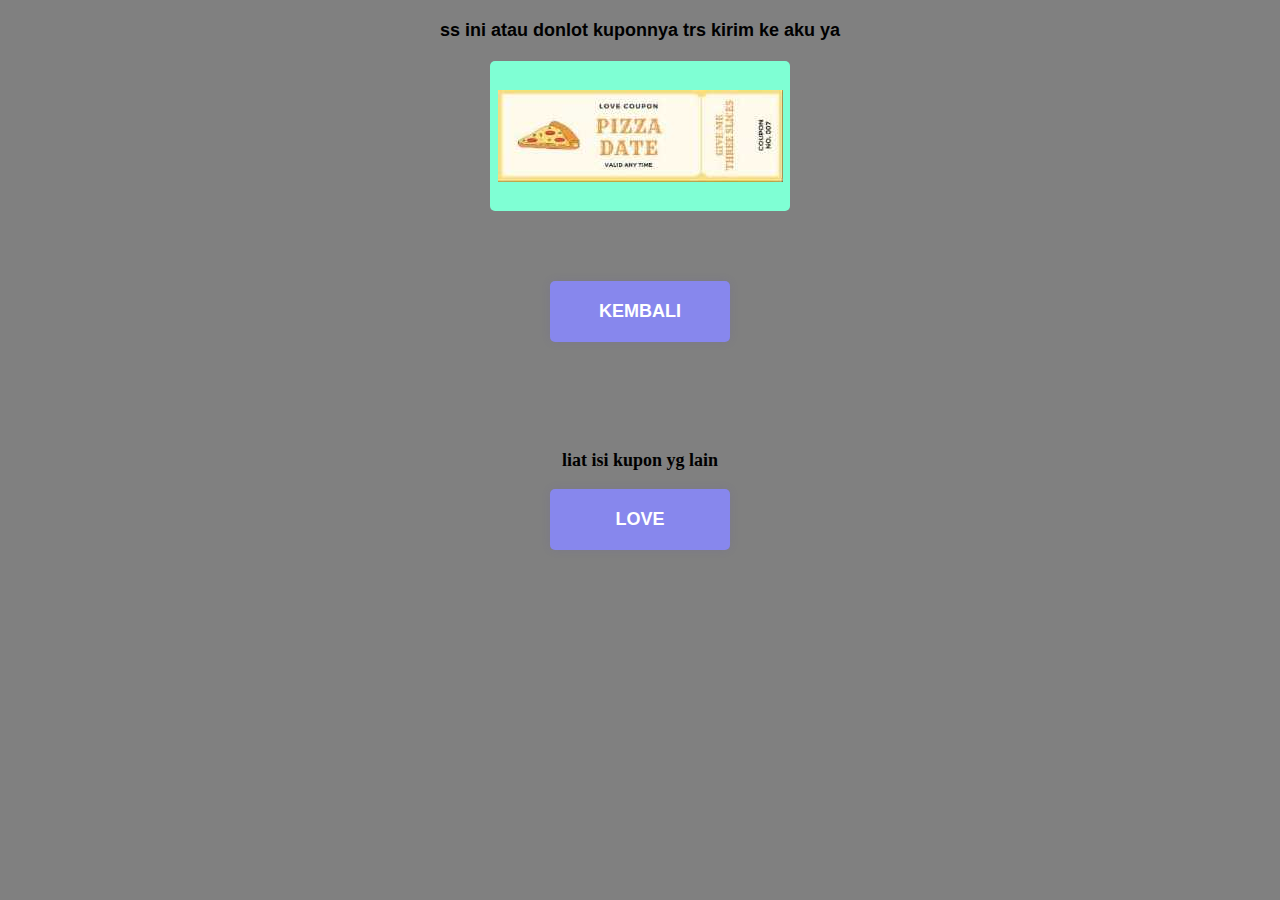
<file: kupon7.html>
<!DOCTYPE html>
<html lang="en">
  <head>
    <meta charset="UTF-8" />
    <meta http-equiv="X-UA-Compatible" content="IE=edge" />
    <meta name="viewport" content="width=device-width, initial-scale=1.0" />
    <title>halo</title>
    <style>
      body {
        background-color: gray;
      }
      h2 {
        margin-top: 20px;
        font-size: 18px;
        font-family: Arial, Helvetica, sans-serif;
        text-align: center;
      }
      .container {
        display: flex;
        justify-content: center;
        align-items: center;
        background-color: aquamarine;
        margin: 20px auto;
        height: 150px;
        width: 300px;
        border-radius: 5px;
      }
      img {
        box-shadow: 2px 2px solid rgb(157, 157, 238);
      }

      .kembali {
        margin: 50px;
        height: 100%;
        display: grid;
        justify-content: center;
        align-items: center;
        padding: 20px;
      }
      .btn {
        font-family: Arial, Helvetica, sans-serif;
        font-size: 18px;
        font-weight: bold;
        background: rgb(135, 135, 237);
        width: 140px;
        padding: 20px;
        text-align: center;
        text-decoration: none;
        text-transform: uppercase;
        color: white;
        border-radius: 5px;
        cursor: pointer;
        box-shadow: 0 0 10px rgba(78, 57, 212, 0.1);
        -webkit-transition-duration: 0.3s;
        transition-duration: 0.3s;
        -webkit-transition-property: box-shadow, transform;
        transition-property: box-shadow, transform;
      }

      .btn:hover,
      .btn:focus,
      .btn:active {
        box-shadow: 0 0 20px rgba(0, 0, 0, 0.5);
        -webkit-transform: scale(1.1);
        transform: scale(1.1);
      }

      .lop {
        margin: 10px auto;
        height: 100%;
        display: grid;
        justify-content: center;
        align-items: center;
        padding: 20px;
      }
      .lop p {
        font-size: 18px;
        font-weight: bold;
        text-align: center;
      }
      .love {
        font-family: Arial, Helvetica, sans-serif;
        font-size: 18px;
        font-weight: bold;
        background: rgb(135, 135, 237);
        width: 140px;
        padding: 20px;
        text-align: center;
        text-decoration: none;
        text-transform: uppercase;
        color: white;
        border-radius: 5px;
        cursor: pointer;
        box-shadow: 0 0 10px rgba(78, 57, 212, 0.1);
        -webkit-transition-duration: 0.3s;
        transition-duration: 0.3s;
        -webkit-transition-property: box-shadow, transform;
        transition-property: box-shadow, transform;
      }

      .love:hover,
      .love:focus,
      .love:active {
        box-shadow: 0 0 20px rgba(0, 0, 0, 0.5);
        -webkit-transform: scale(1.1);
        transform: scale(1.1);
      }
    </style>
  </head>
  <body>
    <h2>ss ini atau donlot kuponnya trs kirim ke aku ya</h2>
    <div class="container">
      <img src="kupon-7.jpg" alt="kupon" />
    </div>

    <div class="kembali">
      <a href="index.html" class="btn">kembali</a>
    </div>

    <div class="lop">
      <p>liat isi kupon yg lain</p>
      <a href="lanjutan2.html" class="love">love</a>
    </div>
  </body>
</html>
</file>
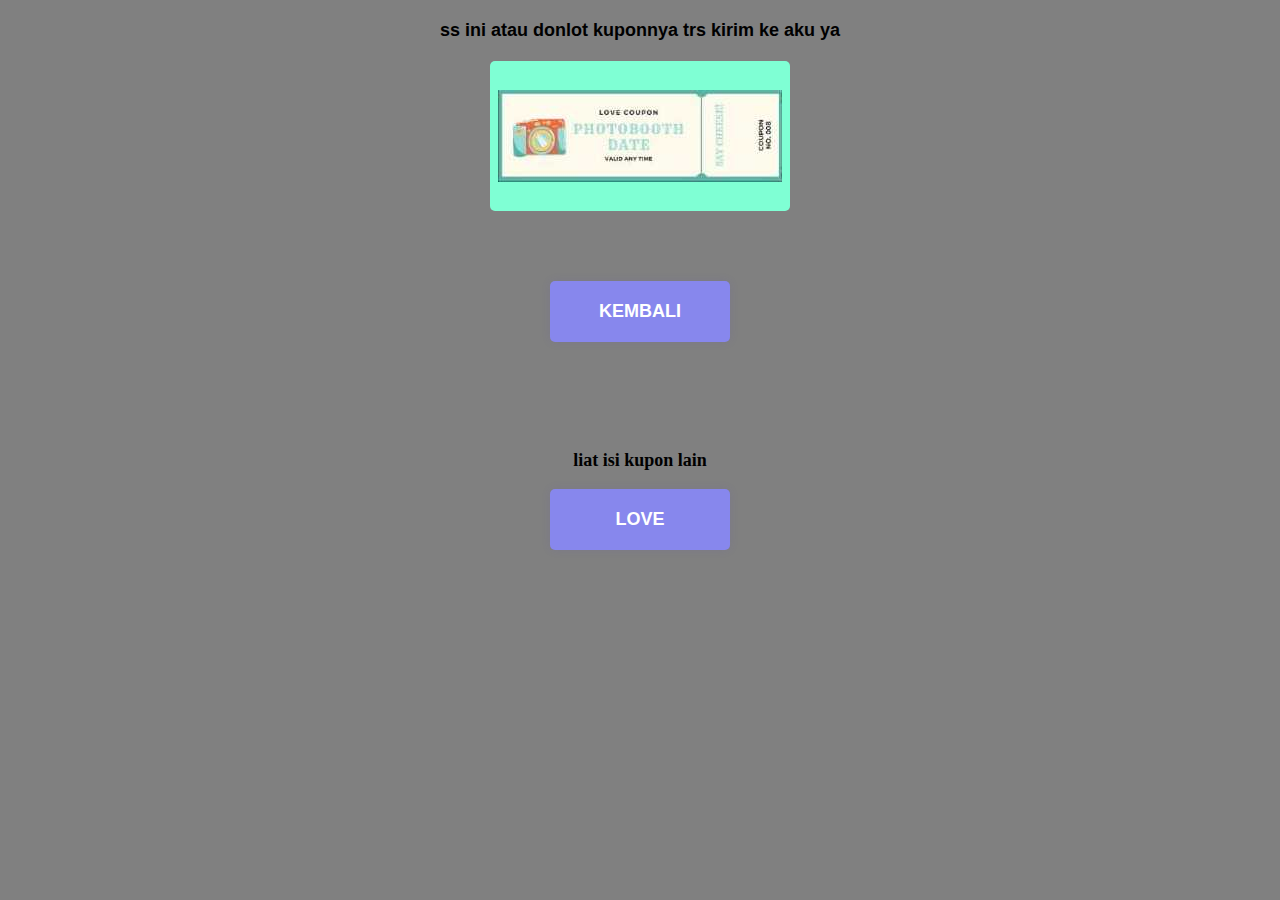
<file: kupon8.html>
<!DOCTYPE html>
<html lang="en">
  <head>
    <meta charset="UTF-8" />
    <meta http-equiv="X-UA-Compatible" content="IE=edge" />
    <meta name="viewport" content="width=device-width, initial-scale=1.0" />
    <title>halo</title>
    <style>
      body {
        background-color: gray;
      }
      h2 {
        margin-top: 20px;
        font-size: 18px;
        font-family: Arial, Helvetica, sans-serif;
        text-align: center;
      }
      .container {
        display: flex;
        justify-content: center;
        align-items: center;
        background-color: aquamarine;
        margin: 20px auto;
        height: 150px;
        width: 300px;
        border-radius: 5px;
      }
      img {
        box-shadow: 2px 2px solid rgb(157, 157, 238);
      }

      .kembali {
        margin: 50px;
        height: 100%;
        display: grid;
        justify-content: center;
        align-items: center;
        padding: 20px;
      }
      .btn {
        font-family: Arial, Helvetica, sans-serif;
        font-size: 18px;
        font-weight: bold;
        background: rgb(135, 135, 237);
        width: 140px;
        padding: 20px;
        text-align: center;
        text-decoration: none;
        text-transform: uppercase;
        color: white;
        border-radius: 5px;
        cursor: pointer;
        box-shadow: 0 0 10px rgba(78, 57, 212, 0.1);
        -webkit-transition-duration: 0.3s;
        transition-duration: 0.3s;
        -webkit-transition-property: box-shadow, transform;
        transition-property: box-shadow, transform;
      }

      .btn:hover,
      .btn:focus,
      .btn:active {
        box-shadow: 0 0 20px rgba(0, 0, 0, 0.5);
        -webkit-transform: scale(1.1);
        transform: scale(1.1);
      }

      .lop {
        margin: 10px auto;
        height: 100%;
        display: grid;
        justify-content: center;
        align-items: center;
        padding: 20px;
      }
      .lop p {
        font-size: 18px;
        font-weight: bold;
        text-align: center;
      }
      .love {
        font-family: Arial, Helvetica, sans-serif;
        font-size: 18px;
        font-weight: bold;
        background: rgb(135, 135, 237);
        width: 140px;
        padding: 20px;
        text-align: center;
        text-decoration: none;
        text-transform: uppercase;
        color: white;
        border-radius: 5px;
        cursor: pointer;
        box-shadow: 0 0 10px rgba(78, 57, 212, 0.1);
        -webkit-transition-duration: 0.3s;
        transition-duration: 0.3s;
        -webkit-transition-property: box-shadow, transform;
        transition-property: box-shadow, transform;
      }

      .love:hover,
      .love:focus,
      .love:active {
        box-shadow: 0 0 20px rgba(0, 0, 0, 0.5);
        -webkit-transform: scale(1.1);
        transform: scale(1.1);
      }
    </style>
  </head>
  <body>
    <h2>ss ini atau donlot kuponnya trs kirim ke aku ya</h2>
    <div class="container">
      <img src="kupon-8.jpg" alt="kupon" />
    </div>

    <div class="kembali">
      <a href="index.html" class="btn">kembali</a>
    </div>

    <div class="lop">
      <p>liat isi kupon lain</p>
      <a href="lanjutan2.html" class="love">love</a>
    </div>
  </body>
</html>
</file>
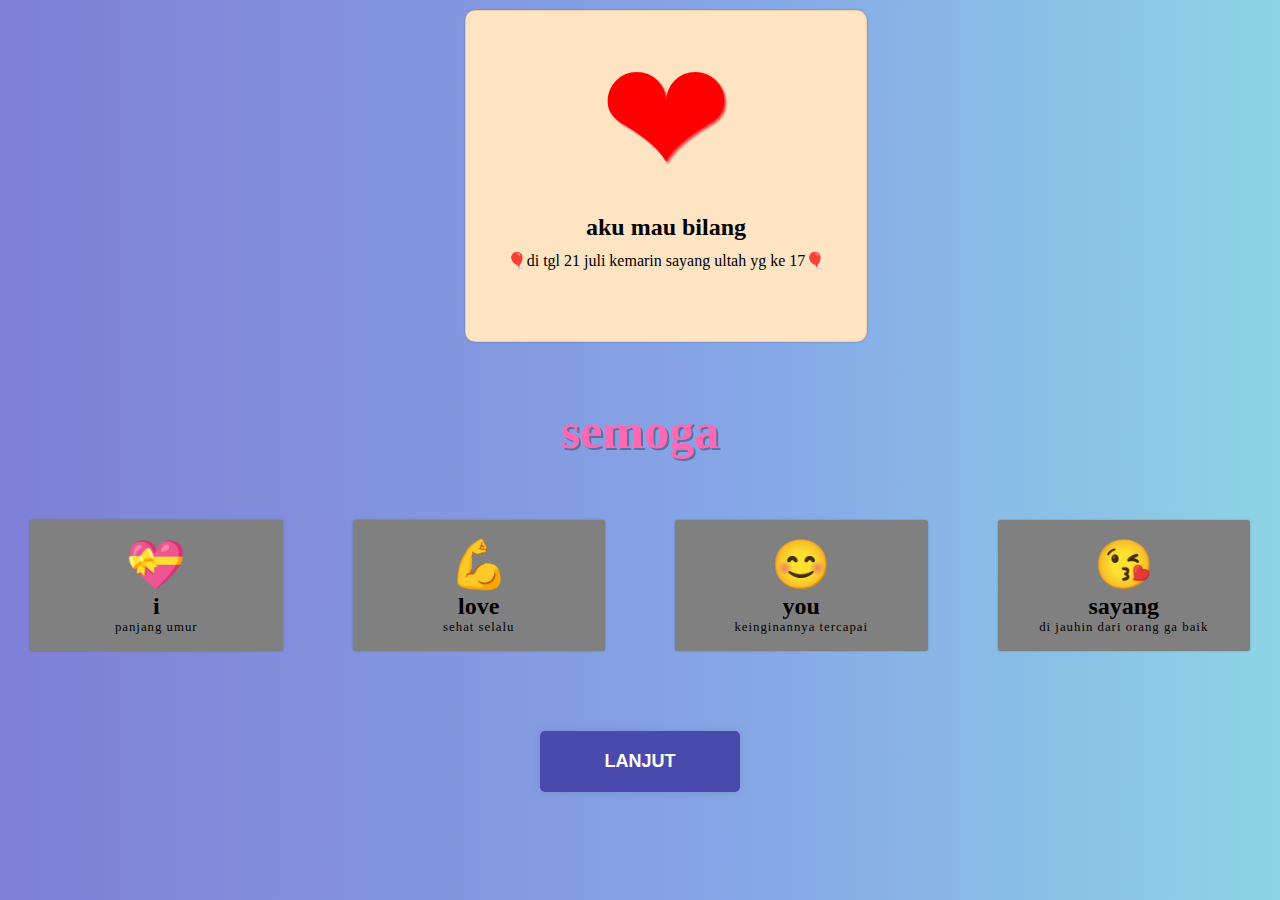
<file: lanjutan.html>
<!DOCTYPE html>
<html lang="en">
  <head>
    <meta charset="UTF-8" />
    <meta http-equiv="X-UA-Compatible" content="IE=edge" />
    <meta name="viewport" content="width=device-width, initial-scale=1.0" />
    <title>halo</title>
    <link rel="stylesheet" href="style2.css" />
  </head>
  <body>
    <div class="container">
      <div class="ucapan">
        <div class="judul">
          <div class="icon">❤</div>
          <h2>aku mau bilang</h2>
          <p>🎈di tgl 21 juli kemarin sayang ultah yg ke 17🎈</p>
        </div>
      </div>

      <div class="semoga">
        <h3 class="harapan">semoga</h3>
      </div>

      <section class="services">
        <div class="service">
          <div class="icon">💝</div>
          <h3>i</h3>
          <p>panjang umur</p>
        </div>
        <div class="service">
          <div class="icon">💪</div>
          <h3>love</h3>
          <p>sehat selalu</p>
        </div>
        <div class="service">
          <div class="icon">😊</div>
          <h3>you</h3>
          <p>keinginannya tercapai</p>
        </div>
        <div class="service">
          <div class="icon">😘</div>
          <h3>sayang</h3>
          <p>di jauhin dari orang ga baik</p>
        </div>
      </section>

      <div class="lanjut">
        <a href="lanjutan2.html" class="btn">lanjut</a>
      </div>
    </div>
  </body>
</html>
</file>
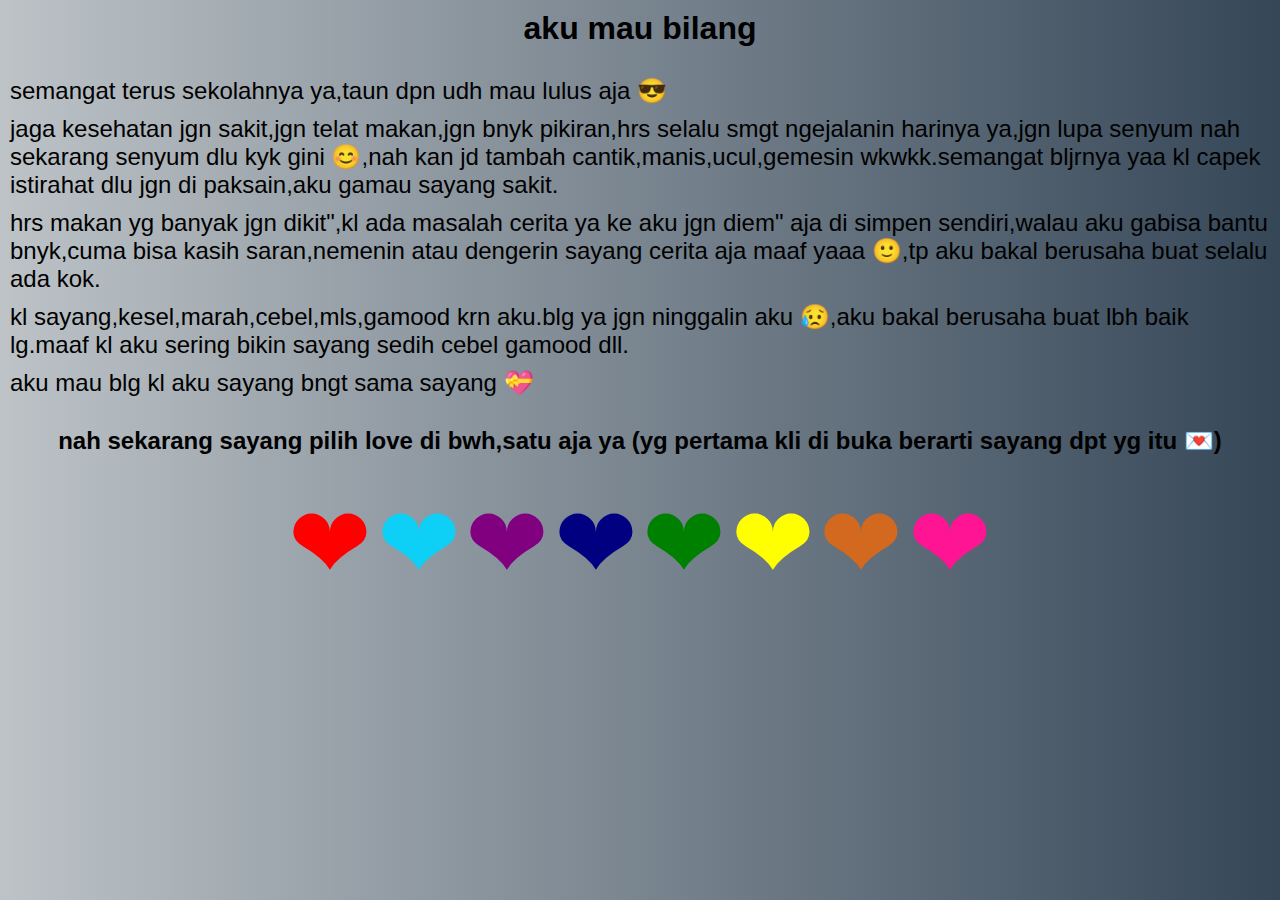
<file: lanjutan2.html>
<!DOCTYPE html>
<html lang="en">
  <head>
    <meta charset="UTF-8" />
    <meta http-equiv="X-UA-Compatible" content="IE=edge" />
    <meta name="viewport" content="width=device-width, initial-scale=1.0" />
    <title>halo</title>
    <style>
      * {
        margin: 0;
        padding: 0;
      }
      body {
        font-family: Arial, Helvetica, sans-serif;
        background-image: url(gradientabu.jpg);
      }
      h1 {
        text-align: center;
        margin-top: 10px;
        margin-bottom: 30px;
      }
      p {
        margin: 10px;
        font-size: 24px;
      }

      h2 {
        text-align: center;
        margin: 30px;
      }

      .love {
        margin: 10px;
        text-align: center;
      }
      .love ul li {
        display: inline;
      }
      .love a {
        text-decoration: none;
        justify-content: center;
      }
      .icon1 {
        color: red;
        font-size: 100px;
      }

      .icon2 {
        color: rgb(14, 207, 245);
        font-size: 100px;
      }

      .icon3 {
        color: purple;
        font-size: 100px;
      }
      .icon4 {
        color: navy;
        font-size: 100px;
      }
      .icon5 {
        color: green;
        font-size: 100px;
      }
      .icon6 {
        color: yellow;
        font-size: 100px;
      }
      .icon7 {
        color: chocolate;
        font-size: 100px;
      }
      .icon8 {
        color: deeppink;
        font-size: 100px;
      }
    </style>
  </head>
  <body>
    <h1>aku mau bilang</h1>
    <p>semangat terus sekolahnya ya,taun dpn udh mau lulus aja 😎</p>
    <p>
      jaga kesehatan jgn sakit,jgn telat makan,jgn bnyk pikiran,hrs selalu smgt ngejalanin harinya ya,jgn lupa senyum nah sekarang senyum dlu kyk gini 😊,nah kan jd tambah cantik,manis,ucul,gemesin wkwkk.semangat bljrnya yaa kl capek
      istirahat dlu jgn di paksain,aku gamau sayang sakit.
    </p>
    <p>
      hrs makan yg banyak jgn dikit",kl ada masalah cerita ya ke aku jgn diem" aja di simpen sendiri,walau aku gabisa bantu bnyk,cuma bisa kasih saran,nemenin atau dengerin sayang cerita aja maaf yaaa 🙂,tp aku bakal berusaha buat selalu
      ada kok.
    </p>
    <p>kl sayang,kesel,marah,cebel,mls,gamood krn aku.blg ya jgn ninggalin aku 😥,aku bakal berusaha buat lbh baik lg.maaf kl aku sering bikin sayang sedih cebel gamood dll.</p>
    <p>aku mau blg kl aku sayang bngt sama sayang 💝</p>

    <h2>nah sekarang sayang pilih love di bwh,satu aja ya (yg pertama kli di buka berarti sayang dpt yg itu 💌)</h2>

    <div class="love">
      <ul>
        <li><a href="kupon1.html" class="icon1">❤</a></li>
        <li><a href="kupon2.html" class="icon2">❤</a></li>
        <li><a href="kupon3.html" class="icon3">❤</a></li>
        <li><a href="kupon4.html" class="icon4">❤</a></li>
        <li><a href="kupon5.html" class="icon5">❤</a></li>
        <li><a href="kupon6.html" class="icon6">❤</a></li>
        <li><a href="kupon7.html" class="icon7">❤</a></li>
        <li><a href="kupon8.html" class="icon8">❤</a></li>
      </ul>
    </div>
  </body>
</html>
</file>
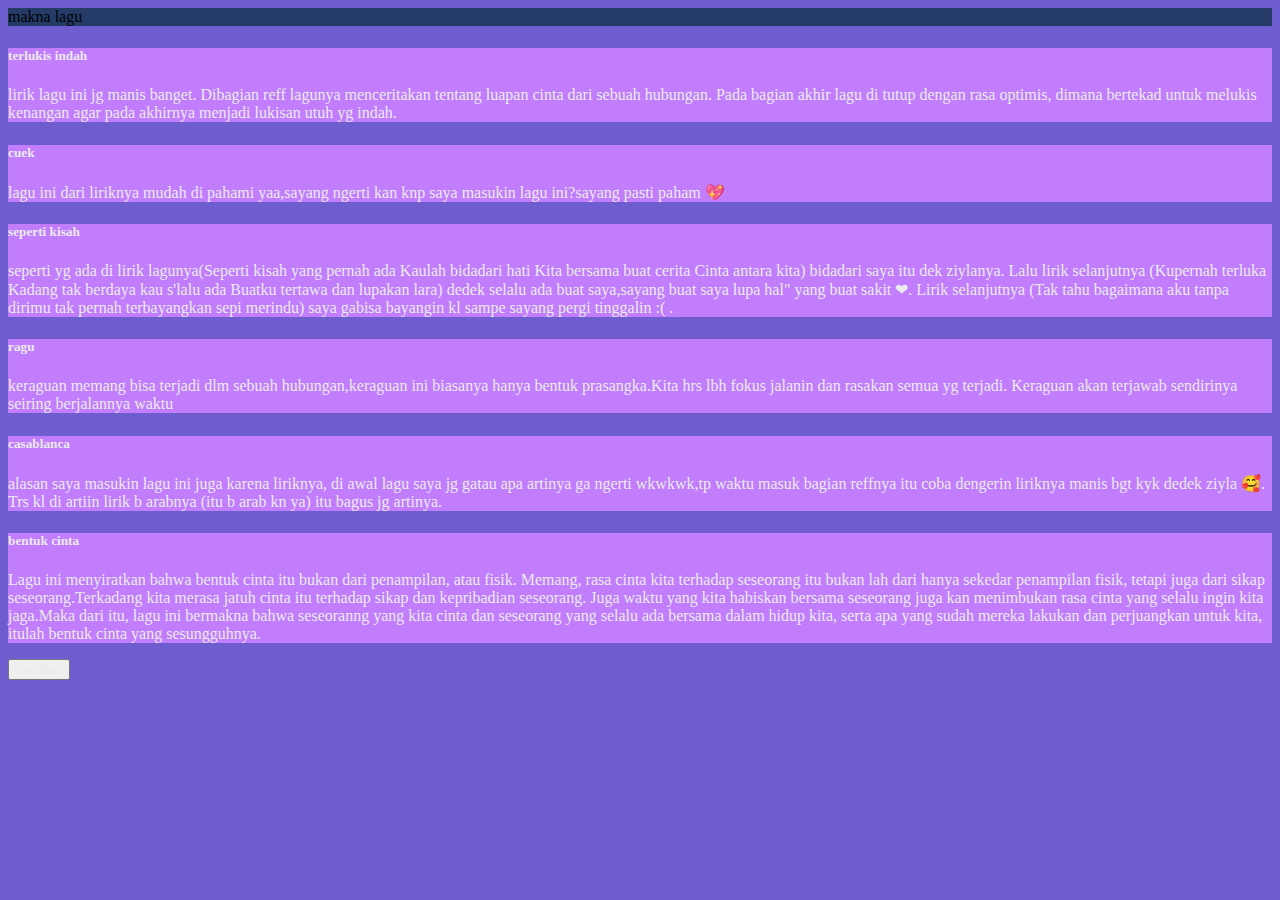
<file: makna-lagu.html>
<!DOCTYPE html>
<html lang="en">
  <head>
    <!-- Required meta tags -->
    <meta charset="utf-8" />
    <meta name="viewport" content="width=device-width, initial-scale=1" />

    <!-- Bootstrap CSS -->
    <link href="https://cdn.jsdelivr.net/npm/bootstrap@5.0.2/dist/css/bootstrap.min.css" rel="stylesheet" integrity="sha384-EVSTQN3/azprG1Anm3QDgpJLIm9Nao0Yz1ztcQTwFspd3yD65VohhpuuCOmLASjC" crossorigin="anonymous" />

    <style>
      body {
        background-color: #6e5dcf;
      }

      .navbar {
        background-color: #243b67;
      }
      .d-grid button a {
        text-decoration: none;
        color: #eaebed;
      }

      .card {
        background-color: #c27dfc;
      }

      h5,
      p {
        color: #eaebed;
      }
    </style>

    <title>makna lagu</title>
  </head>
  <body>
    <nav class="navbar text-white">
      <div class="container justify-content-center">
        <span class="navbar-text fw-bold fs-2"> makna lagu </span>
      </div>
    </nav>

    <div class="row m-4 gap-3 justify-content-center">
      <div class="col-md-3">
        <div class="card">
          <div class="card-body">
            <h5 class="card-title">terlukis indah</h5>
            <p class="card-text">
              lirik lagu ini jg manis banget. Dibagian reff lagunya menceritakan tentang luapan cinta dari sebuah hubungan. Pada bagian akhir lagu di tutup dengan rasa optimis, dimana bertekad untuk melukis kenangan agar pada akhirnya
              menjadi lukisan utuh yg indah.
            </p>
          </div>
        </div>
      </div>
      <div class="col-md-3">
        <div class="card">
          <div class="card-body">
            <h5 class="card-title">cuek</h5>
            <p class="card-text">lagu ini dari liriknya mudah di pahami yaa,sayang ngerti kan knp saya masukin lagu ini?sayang pasti paham 💖</p>
          </div>
        </div>
      </div>
      <div class="col-md-3">
        <div class="card">
          <div class="card-body">
            <h5 class="card-title">seperti kisah</h5>
            <p class="card-text">
              seperti yg ada di lirik lagunya(Seperti kisah yang pernah ada Kaulah bidadari hati Kita bersama buat cerita Cinta antara kita) bidadari saya itu dek ziylanya. Lalu lirik selanjutnya (Kupernah terluka Kadang tak berdaya kau
              s'lalu ada Buatku tertawa dan lupakan lara) dedek selalu ada buat saya,sayang buat saya lupa hal" yang buat sakit ❤. Lirik selanjutnya (Tak tahu bagaimana aku tanpa dirimu tak pernah terbayangkan sepi merindu) saya gabisa
              bayangin kl sampe sayang pergi tinggalin :( .
            </p>
          </div>
        </div>
      </div>
      <div class="col-md-3">
        <div class="card">
          <div class="card-body">
            <h5 class="card-title">ragu</h5>
            <p class="card-text">
              keraguan memang bisa terjadi dlm sebuah hubungan,keraguan ini biasanya hanya bentuk prasangka.Kita hrs lbh fokus jalanin dan rasakan semua yg terjadi. Keraguan akan terjawab sendirinya seiring berjalannya waktu
            </p>
          </div>
        </div>
      </div>
      <div class="col-md-3">
        <div class="card">
          <div class="card-body">
            <h5 class="card-title">casablanca</h5>
            <p class="card-text">
              alasan saya masukin lagu ini juga karena liriknya, di awal lagu saya jg gatau apa artinya ga ngerti wkwkwk,tp waktu masuk bagian reffnya itu coba dengerin liriknya manis bgt kyk dedek ziyla 🥰. Trs kl di artiin lirik b arabnya
              (itu b arab kn ya) itu bagus jg artinya.
            </p>
          </div>
        </div>
      </div>
      <div class="col-md-3">
        <div class="card">
          <div class="card-body">
            <h5 class="card-title">bentuk cinta</h5>
            <p class="card-text">
              Lagu ini menyiratkan bahwa bentuk cinta itu bukan dari penampilan, atau fisik. Memang, rasa cinta kita terhadap seseorang itu bukan lah dari hanya sekedar penampilan fisik, tetapi juga dari sikap seseorang.Terkadang kita
              merasa jatuh cinta itu terhadap sikap dan kepribadian seseorang. Juga waktu yang kita habiskan bersama seseorang juga kan menimbukan rasa cinta yang selalu ingin kita jaga.Maka dari itu, lagu ini bermakna bahwa seseoranng yang
              kita cinta dan seseorang yang selalu ada bersama dalam hidup kita, serta apa yang sudah mereka lakukan dan perjuangkan untuk kita, itulah bentuk cinta yang sesungguhnya.
            </p>
          </div>
        </div>
      </div>
    </div>

    <div class="d-grid justify-content-center mb-3">
      <button type="button" class="btn btn-outline-info"><a href="index.html">kembali</a></button>
    </div>

    <script src="https://cdn.jsdelivr.net/npm/bootstrap@5.0.2/dist/js/bootstrap.bundle.min.js" integrity="sha384-MrcW6ZMFYlzcLA8Nl+NtUVF0sA7MsXsP1UyJoMp4YLEuNSfAP+JcXn/tWtIaxVXM" crossorigin="anonymous"></script>
  </body>
</html>
</file>
<file: style.css>
* {
  margin: 0;
  padding: 0;
}
img {
  width: 100%;
}
body {
  background-color: rgba(234, 207, 207, 0.481);
  font-size: 18px;
  font-family: "Montserrat", sans-serif;
  margin: 40px;
}
/* container */
.container {
  display: grid;
  gap: 10px;
}

/* header */

.header {
  display: grid;
  grid-template-areas:
    "hero hero features-1"
    "hero hero features-2";
}
.hero {
  grid-area: hero;
  min-height: 250px;
  background-image: url(ucapanultah.jpeg);
  background-size: cover;
  background-position: center;
  padding: 50px;
}

.hero h2,
.hero p {
  display: none;
}

.features-1,
.features-2 {
  background-color: black;
  color: white;
  display: grid;
  place-content: center;
  text-align: center;
  cursor: pointer;
}
.features-1 {
  grid-area: features-1;
  background-image: url(fotoirene1.jpg);
  background-size: cover;
  background-position: center;
  background-repeat: no-repeat;
}
.features-2 {
  grid-area: features-2;
  background-image: url(mingyu.jpg);
  background-size: cover;
  background-position: center;
}

/* navbar */

.menu {
  order: -1;
  display: grid;
  grid-template-columns: 1fr 2fr;
  align-items: center;
}
.menu .brand {
  font-size: 1.2em;
  color: gray;
}
.menu ul {
  display: grid;
  list-style: none;
  grid-template-columns: repeat(auto-fit, minmax(100px, 1fr));
  gap: 5px;
}
.menu a {
  display: block;
  background-color: black;
  color: white;
  text-decoration: none;
  text-align: center;
  padding: 5px;
  text-transform: uppercase;
  font-size: 0.9em;
}
/* hamburger */
.menu-toggle {
  display: none;
  flex-direction: column;
  height: 20px;
  justify-content: space-between;
  position: relative;
  z-index: 3;
}

.menu-toggle input {
  position: absolute;
  width: 40px;
  height: 28px;
  left: -6px;
  top: -3px;
  opacity: 0;
  cursor: pointer;
  z-index: 2;
}

.menu-toggle span {
  display: block;
  width: 28px;
  height: 3px;
  background-color: black;
  border-radius: 3px;
  transition: all 0.5s;
}

/* hamburger menu animation */
.menu-toggle span:nth-child(2) {
  transform-origin: 0 0;
}

.menu-toggle span:nth-child(4) {
  transform-origin: 0 100%;
}

.menu-toggle input:checked ~ span:nth-child(2) {
  background-color: white;
  transform: rotate(45deg) translate(-1px, -1px);
}

.menu-toggle input:checked ~ span:nth-child(4) {
  background-color: white;
  transform: rotate(-45deg) translate(-1px, 0);
}

.menu-toggle input:checked ~ span:nth-child(3) {
  opacity: 0;
  transform: scale(0);
}

/* byan */
.byan {
  background-image: url(bg.webp);
  background-size: cover;
  background-position: center;
  display: grid;
  grid-template-areas:
    "byan-foto selamat"
    "byan-foto selamat";
}
.byan-foto img {
  width: 350px;
  height: 600px;
  margin: 10px auto;
  padding: 10px;
  grid-area: byan-foto;
}

.selamat {
  padding: 10px;
  grid-area: selamat;
  justify-content: center;
  text-align: center;
  padding: 10px;
}
.selamat img {
  width: 300px;
  height: 300px;
  border-radius: 10px;
  border: 5px solid rgb(199, 91, 163);
  box-shadow: 5px 5px 5px rgba(198, 138, 190, 0.3);
}
.selamat h3 {
  text-transform: uppercase;
  font-size: 30px;
  color: black;
  padding: 20px;
}
/* tombol */
.lanjut {
  height: 100%;
  display: grid;
  justify-content: center;
  align-items: center;
  padding: 20px;
}
.btn {
  font-family: Arial, Helvetica, sans-serif;
  font-size: 18px;
  font-weight: bold;
  background: rgb(74, 74, 174);
  width: 160px;
  padding: 20px;
  text-align: center;
  text-decoration: none;
  text-transform: uppercase;
  color: white;
  border-radius: 5px;
  cursor: pointer;
  box-shadow: 0 0 10px rgba(0, 0, 0, 0.1);
  -webkit-transition-duration: 0.3s;
  transition-duration: 0.3s;
  -webkit-transition-property: box-shadow, transform;
  transition-property: box-shadow, transform;
}

.btn:hover,
.btn:focus,
.btn:active {
  box-shadow: 0 0 20px rgba(0, 0, 0, 0.5);
  -webkit-transform: scale(1.1);
  transform: scale(1.1);
}

/* akhir tombol */

/* responsive breakpoin */
@media screen and (max-width: 1024px) {
  .menu {
    order: inherit;
    grid-template-columns: 1fr;
  }
  .menu .brand {
    display: none;
  }
  .hero > * {
    display: block;
    background-color: black;
    color: white;
    padding: 5px;
    margin-bottom: 5px;
  }
  .hero {
    display: flex;
    flex-direction: column;
    align-items: start;
    justify-content: center;
  }
}
@media screen and (max-width: 768px) {
  .menu {
    order: -1;
    justify-items: end;
  }
  .menu-toggle {
    display: flex;
  }
  .menu ul {
    display: flex;
    position: fixed;
    right: 0;
    top: 0;
    width: 100%;
    height: 100vh;
    justify-content: space-evenly;
    flex-direction: column;
    align-items: center;
    background-color: black;
    z-index: 1;
    transform: translateY(-100%);
    transition: all 1s;
    opacity: 0;
  }

  .menu ul.slide {
    opacity: 1;
    transform: translateY(0);
  }
  .header {
    grid-template-areas:
      "hero"
      "features-1"
      "features-2"
      "features-2";
  }
  .byan {
    grid-template-areas:
      "byan-foto"
      "selamat";
  }
}

@media screen and (max-width: 578px) {
  .hero {
    grid-area: hero;
    background-size: cover;
    background-position: center;
    padding: 50px;
  }
  body {
    margin: 15px;
  }
  .header {
    grid-template-areas:
      "hero"
      "features-1"
      "features-2"
      "features-2";
  }

  .byan {
    grid-template-areas:
      "byan-foto"
      "selamat";
  }
  .byan-foto img {
    width: 300px;
    height: 300px;
    margin: 10px auto;
    padding: 10px;
    grid-area: byan-foto;
  }

  .selamat {
    padding: 10px;
    grid-area: selamat;
    justify-content: center;
    text-align: center;
  }
  .selamat img {
    width: 300px;
    height: 300px;
    border-radius: 10px;
    border: 5px solid rgb(199, 91, 163);
    box-shadow: 5px 5px 5px rgba(198, 138, 190, 0.3);
  }
  .selamat h3 {
    text-transform: uppercase;
    font-size: 30px;
    color: black;
  }
}
</file>
<file: style2.css>
* {
  margin: 0;
  padding: 0;
}

body {
  background-image: url(gradient.jpg);
  background-size: cover;
}

.container {
  max-width: 100%;
  height: 100%;
}

.ucapan {
  display: grid;
  text-align: center;
  justify-content: center;
  align-content: center;
}

.judul {
  margin: 10px;
  width: 100%;
  height: 300px;
  background-color: bisque;
  padding: 15px;
  text-align: center;
  border: 1px solid rgb(222, 184, 135, 0.5);
  border-radius: 10px;
  box-shadow: 0 0 2px rgba(0, 0, 0, 0.3);
  justify-content: center;
}
.judul .icon {
  font-size: 10em;
  color: red;
  text-shadow: 2px 2px 2px rgba(227, 17, 38, 0.7);
}
.judul h2 {
  font-size: 1.5em;
}
.judul p {
  margin-top: 10px;
  font-size: 1em;
}

/* akhir class ucapan */

/* semoga */
.harapan {
  display: grid;
  text-align: center;
  margin: 50px 0;
  font-weight: bold;
  font-size: 50px;
  color: hotpink;
  text-shadow: 2px 2px rgba(0, 0, 0, 0.3);
}

/* service */
.services {
  text-align: center;
  justify-content: center;
  display: grid;
  gap: 50px;
  margin: 20px;
  grid-template-columns: repeat(auto-fit, minmax(250px, 1fr));
  /* grid-template-areas: "service-1 service-2 service-3 service-4"; */
}
/* .service-1 {
  grid-area: service-1;
}
.service-2 {
  grid-area: service-2;
}
.service-3 {
  grid-area: service-3;
}
.service-4 {
  grid-area: service-4;
} */
.service {
  background-color: grey;
  padding: 15px;
  text-align: center;
  border: 1px solid rgba(128, 128, 128, 0.502);
  border-radius: 3px;
  box-shadow: 0 0 2px rgba(0, 0, 0, 0.3);
  margin: 10px;
}

.service .icon {
  font-size: 3em;
}

.service h3 {
  font-size: 1.5em;
}

.service p {
  font-weight: 200;
  letter-spacing: 1px;
  font-size: 0.8em;
}
/* akhir service */

/* tombol */
.lanjut {
  margin: 50px;
  height: 100%;
  display: grid;
  justify-content: center;
  align-items: center;
  padding: 20px;
}
.btn {
  font-family: Arial, Helvetica, sans-serif;
  font-size: 18px;
  font-weight: bold;
  background: rgb(74, 74, 174);
  width: 160px;
  padding: 20px;
  text-align: center;
  text-decoration: none;
  text-transform: uppercase;
  color: white;
  border-radius: 5px;
  cursor: pointer;
  box-shadow: 0 0 10px rgba(0, 0, 0, 0.1);
  -webkit-transition-duration: 0.3s;
  transition-duration: 0.3s;
  -webkit-transition-property: box-shadow, transform;
  transition-property: box-shadow, transform;
}

.btn:hover,
.btn:focus,
.btn:active {
  box-shadow: 0 0 20px rgba(0, 0, 0, 0.5);
  -webkit-transform: scale(1.1);
  transform: scale(1.1);
}
/* akhir tombol */

@media screen and (max-width: 1024px) {
  /* .services {
    display: grid;
    width: 100%;
    gap: 20px;
    margin: 20px;
    /* grid-template-columns: repeat(auto-fit, minmax(250px, 1fr)); */
  /* grid-template-areas: "service-1 service-2 service-3 service-4";
  } */
  /* .service-1 {
    grid-area: service-1;
  }
  .service-2 {
    grid-area: service-2;
  }
  .service-3 {
    grid-area: service-3;
  }
  .service-4 {
    grid-area: service-4;
  } */
}

@media screen and (max-width: 768px) {
}
@media screen and(max-width: 578px) {
}
</file>
